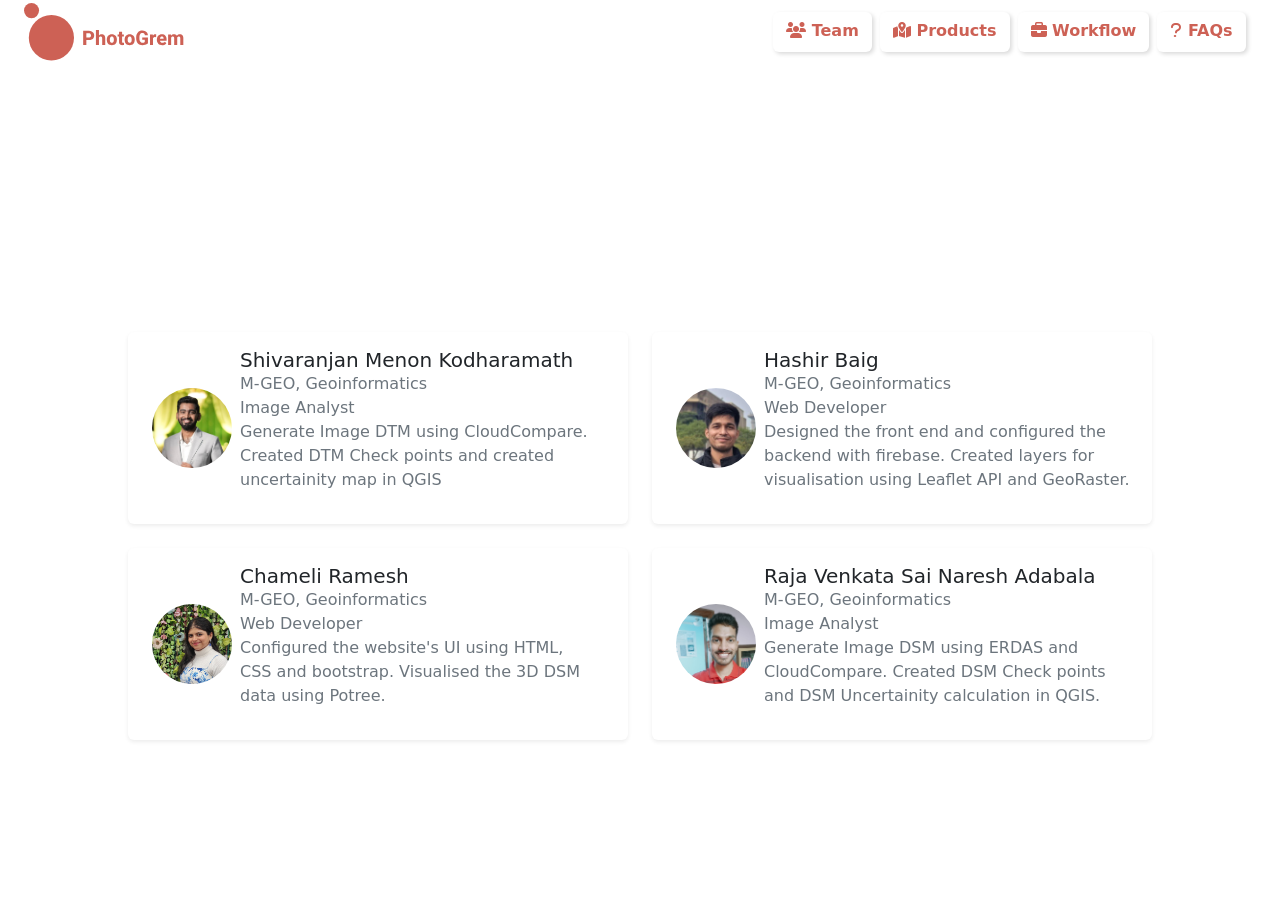
<file: pages/teams_page.html>
<!DOCTYPE html>
<html lang="en">
  <head>
    <meta charset="UTF-8" />
    <meta name="viewport" content="width=device-width, initial-scale=1.0" />
    <link rel="icon" href="/assets/svgs/bubbles.svg" />

    <!-- Font -->
    <link rel="preconnect" href="https://fonts.googleapis.com" />
    <link rel="preconnect" href="https://fonts.gstatic.com" crossorigin />
    <link
      href="https://fonts.googleapis.com/css2?family=Roboto:ital,wght@0,100..900;1,100..900&display=swap"
      rel="stylesheet"
    />

    <!-- CSS -->
    <link rel="stylesheet" href="../css/index.css" />
    <link rel="stylesheet" href="../plugins/bootstrap/css/bootstrap.min.css" />
    <link
      rel="stylesheet"
      href="https://cdnjs.cloudflare.com/ajax/libs/font-awesome/6.4.0/css/all.min.css"
    />

    <script src="../plugins/bootstrap/js/bootstrap.bundle.js"></script>
    <script src="https://code.jquery.com/jquery-3.7.1.min.js"></script>

    <title>Teams | Photogrem</title>
  </head>

  <body>
    <div class="app min-vh-100 w-100">
      <!-- Header -->
      <header
        class="app-header d-flex align-items-center justify-content-between"
      >
        <div>
          <a href="../index.html">
            <img src="../assets/svgs/app_logo.svg" alt="Photogrem" />
          </a>
        </div>

        <div class="d-none d-md-flex gap-md-2">
          <a
            class="btn btn-primary fw-bold"
            href="../pages/teams_page.html"
            id="nav-to-teams-btn"
          >
            <i class="fa-solid fa-users"></i>
            Team
          </a>

          <!-- <a
            class="btn btn-primary fw-bold"
            href="../pages/3D_viz.html"
            id="nav-to-3D-btn"
          >
            <i class="fa-solid fa-cube"></i>
            DSM Viewer
          </a> -->

          <a
            class="btn btn-primary fw-bold"
            href="../pages/product.html"
            id="nav-to-product-btn"
          >
            <i class="fa-solid fa-map-location-dot"></i>
            Products
          </a>

          <a
            class="btn btn-primary fw-bold"
            href="../pages/workflow.html"
            id="nav-to-workflow-btn"
          >
            <i class="fa-solid fa-briefcase"></i>
            Workflow
          </a>

          <a
            class="btn btn-primary fw-bold"
            href="../pages/faq.html"
            id="nav-to-faq-btn"
          >
            <i class="fa-solid fa-question"></i>
            FAQs
          </a>
        </div>
      </header>

      <!-- Team Members Section -->
      <div
        class="container app-body d-flex flex-column align-items-center justify-content-center"
      >
        <div class="row">
          <div
            class="col-md-12 d-flex align-items-center justify-content-center"
          >
            <div
              class="container-team-card d-flex justify-content-center flex-wrap gap-4"
            >
              <div
                class="card shadow-sm p-3 d-flex flex-row align-items-center min-h-120px w-500px"
              >
                <div class="picture-container shiv">
                  <img src="../assets/images/shiv.jpg" class="member-pic" />
                </div>
                <div>
                  <h5 class="mb-0">Shivaranjan Menon Kodharamath</h5>
                  <p class="text-muted">M-GEO, Geoinformatics</br>Image Analyst</br>
                    Generate Image DTM using CloudCompare.</br>
                    Created DTM Check points and created </br>
                    uncertainity map in QGIS</p>
                </div>
              </div>

              <div
                class="card shadow-sm p-3 d-flex flex-row align-items-center min-h-120px w-500px"
              >
                <div class="picture-container hashir">
                  <img src="../assets/images/hashir.jpg" class="member-pic" />
                </div>

                <div>
                  <h5 class="mb-0">Hashir Baig</h5>
                  <p class="text-muted">M-GEO, Geoinformatics</br>Web Developer</br>
                  Designed the front end and configured the</br>
                  backend with firebase. Created layers for</br> 
                  visualisation using Leaflet API and GeoRaster.</p>
                </div>
              </div>

              <div
                class="card shadow-sm p-3 d-flex flex-row align-items-center min-h-120px w-500px"
              >
                <div class="picture-container chameli">
                  <img src="../assets/images/chameli.jpg" class="member-pic" />
                </div>
                <div>
                  <h5 class="mb-0">Chameli Ramesh</h5>
                  <p class="text-muted">M-GEO, Geoinformatics </br>Web Developer</br>
                  Configured the website's UI using HTML,</br>
                  CSS and bootstrap. Visualised the 3D DSM</br>
                  data using Potree.</p>
                </div>
              </div>

              <div
                class="card shadow-sm p-3 d-flex flex-row align-items-center min-h-120px w-500px"
              >
                <div class="picture-container naresh">
                  <img src="../assets/images/naresh1.jpg" class="member-pic" />
                </div>
                <div>
                  <h5 class="mb-0">Raja Venkata Sai Naresh Adabala</h5>
                  <p class="text-muted">M-GEO, Geoinformatics</br>Image Analyst</br>
                    Generate Image DSM using ERDAS and</br>
                    CloudCompare. Created DSM Check points</br>
                    and DSM Uncertainity calculation in QGIS.</p>
                    </p>
                </div>
              </div>
            </div>
          </div>
        </div>
      </div>
    </div>
  </body>
</html>
</file>
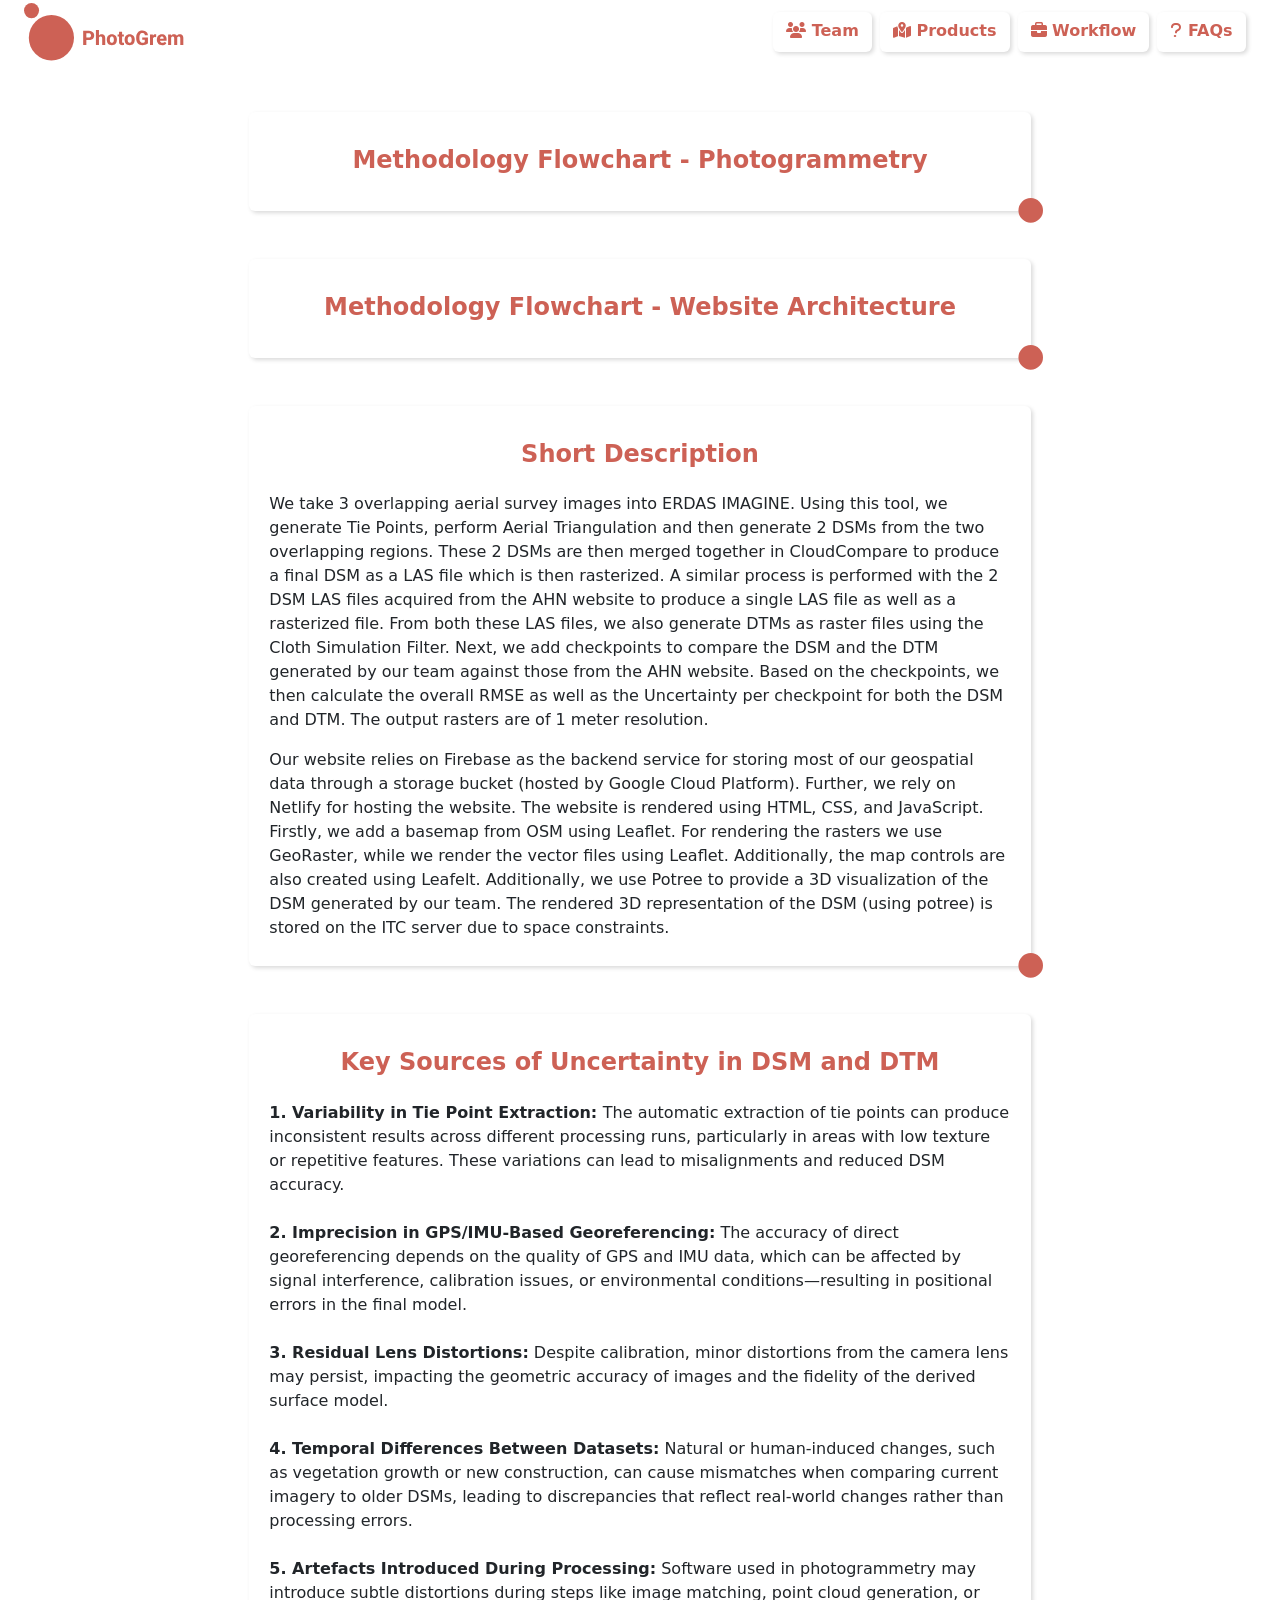
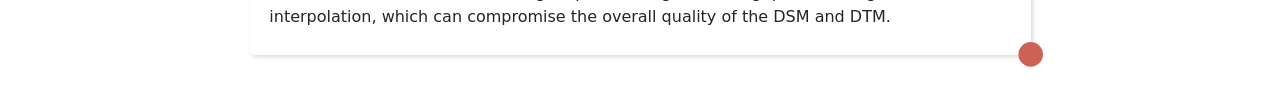
<file: pages/workflow.html>
<!DOCTYPE html>
<html lang="en">
  <head>
    <meta charset="UTF-8" />
    <meta name="viewport" content="width=device-width, initial-scale=1.0" />
    <link rel="icon" href="/assets/svgs/bubbles.svg" />

    <!-- Font -->
    <link rel="preconnect" href="https://fonts.googleapis.com" />
    <link rel="preconnect" href="https://fonts.gstatic.com" crossorigin />
    <link
      href="https://fonts.googleapis.com/css2?family=Roboto:ital,wght@0,100..900;1,100..900&display=swap"
      rel="stylesheet"
    />

    <!-- CSS -->
    <link rel="stylesheet" href="../css/index.css" />
    <link rel="stylesheet" href="../plugins/bootstrap/css/bootstrap.min.css" />
    <link
      rel="stylesheet"
      href="https://gisedu.itc.utwente.nl/exercise/libraries/openlayers/v4.6.4/ol.css"
    />
    <link
      rel="stylesheet"
      href="https://cdnjs.cloudflare.com/ajax/libs/font-awesome/6.4.0/css/all.min.css"
    />

    <script src="../plugins/bootstrap/js/bootstrap.bundle.js"></script>
    <script src="https://gisedu.itc.utwente.nl/exercise/libraries/openlayers/v4.6.4/ol.js"></script>
    <script src="https://code.jquery.com/jquery-3.7.1.min.js"></script>

    <title>Photogrem</title>
  </head>
  <body>
    <div class="app min-vh-100 w-100">
      <!-- Header -->
      <header
        class="app-header d-flex align-items-center justify-content-between"
      >
        <div>
          <a href="../index.html">
            <img src="../assets/svgs/app_logo.svg" alt="Photogrem" />
          </a>
        </div>

        <div class="d-none d-md-flex gap-md-2">
          <a
            class="btn btn-primary fw-bold"
            href="../pages/teams_page.html"
            id="nav-to-teams-btn"
          >
            <i class="fa-solid fa-users"></i>
            Team
          </a>

          <!-- <a
            class="btn btn-primary fw-bold"
            href="../pages/3D_viz.html"
            id="nav-to-3D-btn"
          >
            <i class="fa-solid fa-cube"></i>
            DSM Viewer
          </a> -->

          <a
            class="btn btn-primary fw-bold"
            href="../pages/product.html"
            id="nav-to-product-btn"
          >
            <i class="fa-solid fa-map-location-dot"></i>
            Products
          </a>

          <a
            class="btn btn-primary fw-bold"
            href="../pages/workflow.html"
            id="nav-to-workflow-btn"
          >
            <i class="fa-solid fa-briefcase"></i>
            Workflow
          </a>

          <a
            class="btn btn-primary fw-bold"
            href="../pages/faq.html"
            id="nav-to-faq-btn"
          >
            <i class="fa-solid fa-question"></i>
            FAQs
          </a>
        </div>
      </header>

      <!-- Body -->
      <div class="container-fluid my-5 px-5">
        <!-- Section:: Flowchart -->
        <section class="row">
          <div class="col-md-2"></div>
          <div class="col-md-8 d-flex justify-content-center">
            <div class="card position-relative w-100">
              <h4 class="text-color-primary text-center my-4 fw-bolder">
                Methodology Flowchart - Photogrammetry
              </h4>
              <div class="mxgraph" style="max-width:100%;border:1px solid transparent;" data-mxgraph="{&quot;highlight&quot;:&quot;#0000ff&quot;,&quot;nav&quot;:true,&quot;resize&quot;:true,&quot;dark-mode&quot;:&quot;light&quot;,&quot;toolbar&quot;:&quot;zoom layers tags lightbox&quot;,&quot;edit&quot;:&quot;_blank&quot;,&quot;xml&quot;:&quot;&lt;mxfile host=\&quot;app.diagrams.net\&quot; agent=\&quot;Mozilla/5.0 (Windows NT 10.0; Win64; x64) AppleWebKit/537.36 (KHTML, like Gecko) Chrome/134.0.0.0 Safari/537.36\&quot; version=\&quot;26.2.2\&quot;&gt;\n  &lt;diagram name=\&quot;Page-1\&quot; id=\&quot;YqfAJjnZ5EnZZQwuMw_5\&quot;&gt;\n    &lt;mxGraphModel dx=\&quot;4051\&quot; dy=\&quot;1171\&quot; grid=\&quot;1\&quot; gridSize=\&quot;10\&quot; guides=\&quot;1\&quot; tooltips=\&quot;1\&quot; connect=\&quot;1\&quot; arrows=\&quot;1\&quot; fold=\&quot;1\&quot; page=\&quot;1\&quot; pageScale=\&quot;1\&quot; pageWidth=\&quot;1200\&quot; pageHeight=\&quot;1920\&quot; math=\&quot;0\&quot; shadow=\&quot;0\&quot;&gt;\n      &lt;root&gt;\n        &lt;mxCell id=\&quot;0\&quot; /&gt;\n        &lt;mxCell id=\&quot;1\&quot; parent=\&quot;0\&quot; /&gt;\n        &lt;mxCell id=\&quot;hhIw-Vv-EXl-bSNXZbWr-3\&quot; value=\&quot;\&quot; style=\&quot;whiteSpace=wrap;html=1;fillColor=#FFEEE8;strokeColor=light-dark(#000000, #6d5100);\&quot; parent=\&quot;1\&quot; vertex=\&quot;1\&quot;&gt;\n          &lt;mxGeometry x=\&quot;-99\&quot; y=\&quot;78\&quot; width=\&quot;1470\&quot; height=\&quot;1460\&quot; as=\&quot;geometry\&quot; /&gt;\n        &lt;/mxCell&gt;\n        &lt;mxCell id=\&quot;Mz-uqKNl5ui7PrIYgSwL-1\&quot; value=\&quot;Block File&amp;lt;div&amp;gt;(provided)&amp;lt;/div&amp;gt;\&quot; style=\&quot;shape=parallelogram;perimeter=parallelogramPerimeter;whiteSpace=wrap;html=1;fixedSize=1;fillColor=#f8cecc;strokeColor=#b85450;\&quot; parent=\&quot;1\&quot; vertex=\&quot;1\&quot;&gt;\n          &lt;mxGeometry x=\&quot;379\&quot; y=\&quot;328\&quot; width=\&quot;120\&quot; height=\&quot;60\&quot; as=\&quot;geometry\&quot; /&gt;\n        &lt;/mxCell&gt;\n        &lt;mxCell id=\&quot;Mz-uqKNl5ui7PrIYgSwL-3\&quot; value=\&quot;\&quot; style=\&quot;shape=parallelogram;perimeter=parallelogramPerimeter;whiteSpace=wrap;html=1;fixedSize=1;fillColor=#f8cecc;strokeColor=#b85450;\&quot; parent=\&quot;1\&quot; vertex=\&quot;1\&quot;&gt;\n          &lt;mxGeometry x=\&quot;369\&quot; y=\&quot;228\&quot; width=\&quot;120\&quot; height=\&quot;60\&quot; as=\&quot;geometry\&quot; /&gt;\n        &lt;/mxCell&gt;\n        &lt;mxCell id=\&quot;Mz-uqKNl5ui7PrIYgSwL-4\&quot; value=\&quot;\&quot; style=\&quot;shape=parallelogram;perimeter=parallelogramPerimeter;whiteSpace=wrap;html=1;fixedSize=1;fillColor=#f8cecc;strokeColor=#b85450;\&quot; parent=\&quot;1\&quot; vertex=\&quot;1\&quot;&gt;\n          &lt;mxGeometry x=\&quot;379\&quot; y=\&quot;238\&quot; width=\&quot;120\&quot; height=\&quot;60\&quot; as=\&quot;geometry\&quot; /&gt;\n        &lt;/mxCell&gt;\n        &lt;mxCell id=\&quot;Mz-uqKNl5ui7PrIYgSwL-5\&quot; value=\&quot;3 Aerial Images\&quot; style=\&quot;shape=parallelogram;perimeter=parallelogramPerimeter;whiteSpace=wrap;html=1;fixedSize=1;fillColor=#f8cecc;strokeColor=#b85450;\&quot; parent=\&quot;1\&quot; vertex=\&quot;1\&quot;&gt;\n          &lt;mxGeometry x=\&quot;389\&quot; y=\&quot;248\&quot; width=\&quot;120\&quot; height=\&quot;60\&quot; as=\&quot;geometry\&quot; /&gt;\n        &lt;/mxCell&gt;\n        &lt;mxCell id=\&quot;Mz-uqKNl5ui7PrIYgSwL-6\&quot; value=\&quot;\&quot; style=\&quot;endArrow=classic;html=1;rounded=0;exitX=0.433;exitY=0.967;exitDx=0;exitDy=0;exitPerimeter=0;entryX=0.5;entryY=0;entryDx=0;entryDy=0;fillColor=#f8cecc;strokeColor=#b85450;\&quot; parent=\&quot;1\&quot; source=\&quot;Mz-uqKNl5ui7PrIYgSwL-5\&quot; target=\&quot;Mz-uqKNl5ui7PrIYgSwL-1\&quot; edge=\&quot;1\&quot;&gt;\n          &lt;mxGeometry width=\&quot;50\&quot; height=\&quot;50\&quot; relative=\&quot;1\&quot; as=\&quot;geometry\&quot;&gt;\n            &lt;mxPoint x=\&quot;399\&quot; y=\&quot;318\&quot; as=\&quot;sourcePoint\&quot; /&gt;\n            &lt;mxPoint x=\&quot;449\&quot; y=\&quot;268\&quot; as=\&quot;targetPoint\&quot; /&gt;\n          &lt;/mxGeometry&gt;\n        &lt;/mxCell&gt;\n        &lt;mxCell id=\&quot;Mz-uqKNl5ui7PrIYgSwL-7\&quot; value=\&quot;Import Block File into ERDAS Imagine&amp;amp;nbsp;\&quot; style=\&quot;rounded=0;whiteSpace=wrap;html=1;fillColor=#f8cecc;strokeColor=#b85450;\&quot; parent=\&quot;1\&quot; vertex=\&quot;1\&quot;&gt;\n          &lt;mxGeometry x=\&quot;380\&quot; y=\&quot;424\&quot; width=\&quot;120\&quot; height=\&quot;60\&quot; as=\&quot;geometry\&quot; /&gt;\n        &lt;/mxCell&gt;\n        &lt;mxCell id=\&quot;Mz-uqKNl5ui7PrIYgSwL-9\&quot; value=\&quot;\&quot; style=\&quot;endArrow=classic;html=1;rounded=0;exitX=0.5;exitY=1;exitDx=0;exitDy=0;fillColor=#f8cecc;strokeColor=#b85450;\&quot; parent=\&quot;1\&quot; source=\&quot;Mz-uqKNl5ui7PrIYgSwL-1\&quot; target=\&quot;Mz-uqKNl5ui7PrIYgSwL-7\&quot; edge=\&quot;1\&quot;&gt;\n          &lt;mxGeometry width=\&quot;50\&quot; height=\&quot;50\&quot; relative=\&quot;1\&quot; as=\&quot;geometry\&quot;&gt;\n            &lt;mxPoint x=\&quot;419\&quot; y=\&quot;368\&quot; as=\&quot;sourcePoint\&quot; /&gt;\n            &lt;mxPoint x=\&quot;469\&quot; y=\&quot;318\&quot; as=\&quot;targetPoint\&quot; /&gt;\n          &lt;/mxGeometry&gt;\n        &lt;/mxCell&gt;\n        &lt;mxCell id=\&quot;Mz-uqKNl5ui7PrIYgSwL-11\&quot; value=\&quot;Verify both Interior (Camera) and Exterior Orientations (GNSS/IMU)&amp;lt;div&amp;gt;&amp;lt;br&amp;gt;&amp;lt;/div&amp;gt;\&quot; style=\&quot;text;html=1;align=center;verticalAlign=middle;whiteSpace=wrap;rounded=0;\&quot; parent=\&quot;1\&quot; vertex=\&quot;1\&quot;&gt;\n          &lt;mxGeometry x=\&quot;190\&quot; y=\&quot;448\&quot; width=\&quot;189\&quot; height=\&quot;30\&quot; as=\&quot;geometry\&quot; /&gt;\n        &lt;/mxCell&gt;\n        &lt;mxCell id=\&quot;nUCT6MkGSi-Dc63VGFlX-13\&quot; value=\&quot;\&quot; style=\&quot;edgeStyle=orthogonalEdgeStyle;rounded=0;orthogonalLoop=1;jettySize=auto;html=1;fillColor=#f8cecc;strokeColor=#b85450;\&quot; parent=\&quot;1\&quot; source=\&quot;Mz-uqKNl5ui7PrIYgSwL-12\&quot; target=\&quot;nUCT6MkGSi-Dc63VGFlX-11\&quot; edge=\&quot;1\&quot;&gt;\n          &lt;mxGeometry relative=\&quot;1\&quot; as=\&quot;geometry\&quot; /&gt;\n        &lt;/mxCell&gt;\n        &lt;mxCell id=\&quot;Mz-uqKNl5ui7PrIYgSwL-12\&quot; value=\&quot;Automatic Point Measurement option (for Tie Point Generation)\&quot; style=\&quot;rounded=0;whiteSpace=wrap;html=1;fillColor=#f8cecc;strokeColor=#b85450;\&quot; parent=\&quot;1\&quot; vertex=\&quot;1\&quot;&gt;\n          &lt;mxGeometry x=\&quot;369\&quot; y=\&quot;518\&quot; width=\&quot;140\&quot; height=\&quot;60\&quot; as=\&quot;geometry\&quot; /&gt;\n        &lt;/mxCell&gt;\n        &lt;mxCell id=\&quot;Mz-uqKNl5ui7PrIYgSwL-13\&quot; value=\&quot;\&quot; style=\&quot;endArrow=classic;html=1;rounded=0;exitX=0.5;exitY=1;exitDx=0;exitDy=0;entryX=0.5;entryY=0;entryDx=0;entryDy=0;fillColor=#f8cecc;strokeColor=#b85450;\&quot; parent=\&quot;1\&quot; source=\&quot;Mz-uqKNl5ui7PrIYgSwL-7\&quot; target=\&quot;Mz-uqKNl5ui7PrIYgSwL-12\&quot; edge=\&quot;1\&quot;&gt;\n          &lt;mxGeometry width=\&quot;50\&quot; height=\&quot;50\&quot; relative=\&quot;1\&quot; as=\&quot;geometry\&quot;&gt;\n            &lt;mxPoint x=\&quot;419\&quot; y=\&quot;568\&quot; as=\&quot;sourcePoint\&quot; /&gt;\n            &lt;mxPoint x=\&quot;469\&quot; y=\&quot;518\&quot; as=\&quot;targetPoint\&quot; /&gt;\n          &lt;/mxGeometry&gt;\n        &lt;/mxCell&gt;\n        &lt;mxCell id=\&quot;Mz-uqKNl5ui7PrIYgSwL-14\&quot; value=\&quot;Generate DSM&amp;amp;nbsp;using DSM Extractor\&quot; style=\&quot;rounded=0;whiteSpace=wrap;html=1;fillColor=#f8cecc;strokeColor=#b85450;\&quot; parent=\&quot;1\&quot; vertex=\&quot;1\&quot;&gt;\n          &lt;mxGeometry x=\&quot;369\&quot; y=\&quot;713\&quot; width=\&quot;140\&quot; height=\&quot;60\&quot; as=\&quot;geometry\&quot; /&gt;\n        &lt;/mxCell&gt;\n        &lt;mxCell id=\&quot;Mz-uqKNl5ui7PrIYgSwL-16\&quot; value=\&quot;\&quot; style=\&quot;shape=parallelogram;perimeter=parallelogramPerimeter;whiteSpace=wrap;html=1;fixedSize=1;fillColor=#dae8fc;strokeColor=#6c8ebf;\&quot; parent=\&quot;1\&quot; vertex=\&quot;1\&quot;&gt;\n          &lt;mxGeometry x=\&quot;379\&quot; y=\&quot;818\&quot; width=\&quot;120\&quot; height=\&quot;60\&quot; as=\&quot;geometry\&quot; /&gt;\n        &lt;/mxCell&gt;\n        &lt;mxCell id=\&quot;Mz-uqKNl5ui7PrIYgSwL-17\&quot; value=\&quot;\&quot; style=\&quot;endArrow=classic;html=1;rounded=0;exitX=0.5;exitY=1;exitDx=0;exitDy=0;entryX=0.5;entryY=0;entryDx=0;entryDy=0;\&quot; parent=\&quot;1\&quot; source=\&quot;Mz-uqKNl5ui7PrIYgSwL-14\&quot; target=\&quot;Mz-uqKNl5ui7PrIYgSwL-16\&quot; edge=\&quot;1\&quot;&gt;\n          &lt;mxGeometry width=\&quot;50\&quot; height=\&quot;50\&quot; relative=\&quot;1\&quot; as=\&quot;geometry\&quot;&gt;\n            &lt;mxPoint x=\&quot;419\&quot; y=\&quot;788\&quot; as=\&quot;sourcePoint\&quot; /&gt;\n            &lt;mxPoint x=\&quot;469\&quot; y=\&quot;738\&quot; as=\&quot;targetPoint\&quot; /&gt;\n          &lt;/mxGeometry&gt;\n        &lt;/mxCell&gt;\n        &lt;mxCell id=\&quot;Mz-uqKNl5ui7PrIYgSwL-18\&quot; value=\&quot;2 DSM Files (.las)&amp;amp;nbsp;&amp;lt;div&amp;gt;for 2 overlapping&amp;amp;nbsp;&amp;lt;div&amp;gt;regions&amp;lt;/div&amp;gt;&amp;lt;/div&amp;gt;\&quot; style=\&quot;shape=parallelogram;perimeter=parallelogramPerimeter;whiteSpace=wrap;html=1;fixedSize=1;fillColor=#dae8fc;strokeColor=#6c8ebf;\&quot; parent=\&quot;1\&quot; vertex=\&quot;1\&quot;&gt;\n          &lt;mxGeometry x=\&quot;384\&quot; y=\&quot;822\&quot; width=\&quot;140\&quot; height=\&quot;60\&quot; as=\&quot;geometry\&quot; /&gt;\n        &lt;/mxCell&gt;\n        &lt;mxCell id=\&quot;D62ulYelXHvSfeo2JK6D-32\&quot; style=\&quot;edgeStyle=orthogonalEdgeStyle;rounded=0;orthogonalLoop=1;jettySize=auto;html=1;\&quot; parent=\&quot;1\&quot; edge=\&quot;1\&quot;&gt;\n          &lt;mxGeometry relative=\&quot;1\&quot; as=\&quot;geometry\&quot;&gt;\n            &lt;mxPoint x=\&quot;455\&quot; y=\&quot;1013\&quot; as=\&quot;sourcePoint\&quot; /&gt;\n            &lt;mxPoint x=\&quot;609\&quot; y=\&quot;1063\&quot; as=\&quot;targetPoint\&quot; /&gt;\n            &lt;Array as=\&quot;points\&quot;&gt;\n              &lt;mxPoint x=\&quot;455\&quot; y=\&quot;1033\&quot; /&gt;\n              &lt;mxPoint x=\&quot;610\&quot; y=\&quot;1033\&quot; /&gt;\n            &lt;/Array&gt;\n          &lt;/mxGeometry&gt;\n        &lt;/mxCell&gt;\n        &lt;mxCell id=\&quot;D62ulYelXHvSfeo2JK6D-33\&quot; style=\&quot;edgeStyle=orthogonalEdgeStyle;rounded=0;orthogonalLoop=1;jettySize=auto;html=1;\&quot; parent=\&quot;1\&quot; source=\&quot;Mz-uqKNl5ui7PrIYgSwL-19\&quot; target=\&quot;D62ulYelXHvSfeo2JK6D-29\&quot; edge=\&quot;1\&quot;&gt;\n          &lt;mxGeometry relative=\&quot;1\&quot; as=\&quot;geometry\&quot; /&gt;\n        &lt;/mxCell&gt;\n        &lt;mxCell id=\&quot;Mz-uqKNl5ui7PrIYgSwL-19\&quot; value=\&quot;&amp;lt;div style=&amp;quot;text-align: center;&amp;quot;&amp;gt;&amp;lt;span style=&amp;quot;background-color: transparent; color: light-dark(rgb(0, 0, 0), rgb(255, 255, 255));&amp;quot;&amp;gt;Sub-Process 1:&amp;amp;nbsp;&amp;lt;/span&amp;gt;&amp;lt;/div&amp;gt;&amp;lt;div style=&amp;quot;text-align: center;&amp;quot;&amp;gt;&amp;lt;div&amp;gt;1.for merging, clipping, and rasterizing DSM&amp;lt;/div&amp;gt;&amp;lt;div&amp;gt;2.rasterizing DTM based on ground points of DSM&amp;lt;/div&amp;gt;&amp;lt;/div&amp;gt;\&quot; style=\&quot;shape=process;whiteSpace=wrap;html=1;backgroundOutline=1;align=left;fillColor=#dae8fc;strokeColor=#6c8ebf;\&quot; parent=\&quot;1\&quot; vertex=\&quot;1\&quot;&gt;\n          &lt;mxGeometry x=\&quot;360\&quot; y=\&quot;918\&quot; width=\&quot;195\&quot; height=\&quot;90\&quot; as=\&quot;geometry\&quot; /&gt;\n        &lt;/mxCell&gt;\n        &lt;mxCell id=\&quot;Mz-uqKNl5ui7PrIYgSwL-23\&quot; value=\&quot;\&quot; style=\&quot;endArrow=classic;html=1;rounded=0;exitX=0.5;exitY=1;exitDx=0;exitDy=0;\&quot; parent=\&quot;1\&quot; source=\&quot;Mz-uqKNl5ui7PrIYgSwL-18\&quot; target=\&quot;Mz-uqKNl5ui7PrIYgSwL-19\&quot; edge=\&quot;1\&quot;&gt;\n          &lt;mxGeometry width=\&quot;50\&quot; height=\&quot;50\&quot; relative=\&quot;1\&quot; as=\&quot;geometry\&quot;&gt;\n            &lt;mxPoint x=\&quot;419\&quot; y=\&quot;988\&quot; as=\&quot;sourcePoint\&quot; /&gt;\n            &lt;mxPoint x=\&quot;469\&quot; y=\&quot;938\&quot; as=\&quot;targetPoint\&quot; /&gt;\n          &lt;/mxGeometry&gt;\n        &lt;/mxCell&gt;\n        &lt;mxCell id=\&quot;Mz-uqKNl5ui7PrIYgSwL-29\&quot; value=\&quot;Import into CloudCompare\&quot; style=\&quot;rounded=0;whiteSpace=wrap;html=1;fillColor=#dae8fc;strokeColor=#6c8ebf;\&quot; parent=\&quot;1\&quot; vertex=\&quot;1\&quot;&gt;\n          &lt;mxGeometry x=\&quot;1024.75\&quot; y=\&quot;298\&quot; width=\&quot;120\&quot; height=\&quot;60\&quot; as=\&quot;geometry\&quot; /&gt;\n        &lt;/mxCell&gt;\n        &lt;mxCell id=\&quot;D62ulYelXHvSfeo2JK6D-1\&quot; value=\&quot;\&quot; style=\&quot;edgeStyle=orthogonalEdgeStyle;rounded=0;orthogonalLoop=1;jettySize=auto;html=1;entryX=0.5;entryY=0;entryDx=0;entryDy=0;exitX=0.5;exitY=1;exitDx=0;exitDy=0;\&quot; parent=\&quot;1\&quot; target=\&quot;D62ulYelXHvSfeo2JK6D-2\&quot; edge=\&quot;1\&quot; source=\&quot;Mz-uqKNl5ui7PrIYgSwL-31\&quot;&gt;\n          &lt;mxGeometry relative=\&quot;1\&quot; as=\&quot;geometry\&quot;&gt;\n            &lt;mxPoint x=\&quot;1051\&quot; y=\&quot;388\&quot; as=\&quot;sourcePoint\&quot; /&gt;\n            &lt;mxPoint x=\&quot;1051\&quot; y=\&quot;412\&quot; as=\&quot;targetPoint\&quot; /&gt;\n          &lt;/mxGeometry&gt;\n        &lt;/mxCell&gt;\n        &lt;mxCell id=\&quot;Mz-uqKNl5ui7PrIYgSwL-31\&quot; value=\&quot;Choose Edit -&amp;amp;gt; Merge to merge the DSMs\&quot; style=\&quot;rounded=0;whiteSpace=wrap;html=1;fillColor=#dae8fc;strokeColor=#6c8ebf;\&quot; parent=\&quot;1\&quot; vertex=\&quot;1\&quot;&gt;\n          &lt;mxGeometry x=\&quot;1019.75\&quot; y=\&quot;410\&quot; width=\&quot;130\&quot; height=\&quot;60\&quot; as=\&quot;geometry\&quot; /&gt;\n        &lt;/mxCell&gt;\n        &lt;mxCell id=\&quot;Mz-uqKNl5ui7PrIYgSwL-32\&quot; value=\&quot;\&quot; style=\&quot;endArrow=classic;html=1;rounded=0;exitX=0.5;exitY=1;exitDx=0;exitDy=0;entryX=0.5;entryY=0;entryDx=0;entryDy=0;\&quot; parent=\&quot;1\&quot; source=\&quot;Mz-uqKNl5ui7PrIYgSwL-29\&quot; target=\&quot;Mz-uqKNl5ui7PrIYgSwL-31\&quot; edge=\&quot;1\&quot;&gt;\n          &lt;mxGeometry width=\&quot;50\&quot; height=\&quot;50\&quot; relative=\&quot;1\&quot; as=\&quot;geometry\&quot;&gt;\n            &lt;mxPoint x=\&quot;973\&quot; y=\&quot;342\&quot; as=\&quot;sourcePoint\&quot; /&gt;\n            &lt;mxPoint x=\&quot;1023\&quot; y=\&quot;292\&quot; as=\&quot;targetPoint\&quot; /&gt;\n          &lt;/mxGeometry&gt;\n        &lt;/mxCell&gt;\n        &lt;mxCell id=\&quot;D62ulYelXHvSfeo2JK6D-14\&quot; value=\&quot;\&quot; style=\&quot;edgeStyle=orthogonalEdgeStyle;rounded=0;orthogonalLoop=1;jettySize=auto;html=1;entryX=1;entryY=0.5;entryDx=0;entryDy=0;\&quot; parent=\&quot;1\&quot; source=\&quot;D62ulYelXHvSfeo2JK6D-2\&quot; target=\&quot;D62ulYelXHvSfeo2JK6D-13\&quot; edge=\&quot;1\&quot;&gt;\n          &lt;mxGeometry relative=\&quot;1\&quot; as=\&quot;geometry\&quot; /&gt;\n        &lt;/mxCell&gt;\n        &lt;mxCell id=\&quot;nUCT6MkGSi-Dc63VGFlX-5\&quot; value=\&quot;\&quot; style=\&quot;edgeStyle=orthogonalEdgeStyle;rounded=0;orthogonalLoop=1;jettySize=auto;html=1;\&quot; parent=\&quot;1\&quot; source=\&quot;D62ulYelXHvSfeo2JK6D-2\&quot; target=\&quot;D62ulYelXHvSfeo2JK6D-4\&quot; edge=\&quot;1\&quot;&gt;\n          &lt;mxGeometry relative=\&quot;1\&quot; as=\&quot;geometry\&quot; /&gt;\n        &lt;/mxCell&gt;\n        &lt;mxCell id=\&quot;D62ulYelXHvSfeo2JK6D-2\&quot; value=\&quot;Merged DSM file&amp;amp;nbsp;&amp;lt;div&amp;gt;(.las)&amp;lt;/div&amp;gt;\&quot; style=\&quot;shape=parallelogram;perimeter=parallelogramPerimeter;whiteSpace=wrap;html=1;fixedSize=1;fillColor=#dae8fc;strokeColor=#6c8ebf;\&quot; parent=\&quot;1\&quot; vertex=\&quot;1\&quot;&gt;\n          &lt;mxGeometry x=\&quot;1024.5\&quot; y=\&quot;524\&quot; width=\&quot;120\&quot; height=\&quot;60\&quot; as=\&quot;geometry\&quot; /&gt;\n        &lt;/mxCell&gt;\n        &lt;mxCell id=\&quot;D62ulYelXHvSfeo2JK6D-11\&quot; style=\&quot;edgeStyle=orthogonalEdgeStyle;rounded=0;orthogonalLoop=1;jettySize=auto;html=1;\&quot; parent=\&quot;1\&quot; source=\&quot;D62ulYelXHvSfeo2JK6D-4\&quot; target=\&quot;D62ulYelXHvSfeo2JK6D-7\&quot; edge=\&quot;1\&quot;&gt;\n          &lt;mxGeometry relative=\&quot;1\&quot; as=\&quot;geometry\&quot; /&gt;\n        &lt;/mxCell&gt;\n        &lt;mxCell id=\&quot;hCVVgdp4kEwdn3lsq2-2-2\&quot; style=\&quot;edgeStyle=orthogonalEdgeStyle;rounded=0;orthogonalLoop=1;jettySize=auto;html=1;exitX=0.5;exitY=1;exitDx=0;exitDy=0;entryX=0.5;entryY=0;entryDx=0;entryDy=0;\&quot; edge=\&quot;1\&quot; parent=\&quot;1\&quot; source=\&quot;D62ulYelXHvSfeo2JK6D-4\&quot; target=\&quot;D62ulYelXHvSfeo2JK6D-8\&quot;&gt;\n          &lt;mxGeometry relative=\&quot;1\&quot; as=\&quot;geometry\&quot; /&gt;\n        &lt;/mxCell&gt;\n        &lt;mxCell id=\&quot;D62ulYelXHvSfeo2JK6D-4\&quot; value=\&quot;Run Cloth Simulation Filter (CSF) option in CloudCompare\&quot; style=\&quot;rounded=0;whiteSpace=wrap;html=1;fillColor=#dae8fc;strokeColor=#6c8ebf;\&quot; parent=\&quot;1\&quot; vertex=\&quot;1\&quot;&gt;\n          &lt;mxGeometry x=\&quot;1024.5\&quot; y=\&quot;643\&quot; width=\&quot;120\&quot; height=\&quot;60\&quot; as=\&quot;geometry\&quot; /&gt;\n        &lt;/mxCell&gt;\n        &lt;mxCell id=\&quot;D62ulYelXHvSfeo2JK6D-7\&quot; value=\&quot;Non Ground Points\&quot; style=\&quot;shape=parallelogram;perimeter=parallelogramPerimeter;whiteSpace=wrap;html=1;fixedSize=1;fillColor=#dae8fc;strokeColor=#6c8ebf;\&quot; parent=\&quot;1\&quot; vertex=\&quot;1\&quot;&gt;\n          &lt;mxGeometry x=\&quot;1128\&quot; y=\&quot;818\&quot; width=\&quot;100\&quot; height=\&quot;50\&quot; as=\&quot;geometry\&quot; /&gt;\n        &lt;/mxCell&gt;\n        &lt;mxCell id=\&quot;hCVVgdp4kEwdn3lsq2-2-1\&quot; style=\&quot;edgeStyle=orthogonalEdgeStyle;rounded=0;orthogonalLoop=1;jettySize=auto;html=1;entryX=0.5;entryY=0;entryDx=0;entryDy=0;\&quot; edge=\&quot;1\&quot; parent=\&quot;1\&quot; source=\&quot;D62ulYelXHvSfeo2JK6D-8\&quot; target=\&quot;D62ulYelXHvSfeo2JK6D-18\&quot;&gt;\n          &lt;mxGeometry relative=\&quot;1\&quot; as=\&quot;geometry\&quot; /&gt;\n        &lt;/mxCell&gt;\n        &lt;mxCell id=\&quot;D62ulYelXHvSfeo2JK6D-8\&quot; value=\&quot;Ground Points\&quot; style=\&quot;shape=parallelogram;perimeter=parallelogramPerimeter;whiteSpace=wrap;html=1;fixedSize=1;fillColor=#dae8fc;strokeColor=#6c8ebf;\&quot; parent=\&quot;1\&quot; vertex=\&quot;1\&quot;&gt;\n          &lt;mxGeometry x=\&quot;925.5\&quot; y=\&quot;818\&quot; width=\&quot;120\&quot; height=\&quot;40\&quot; as=\&quot;geometry\&quot; /&gt;\n        &lt;/mxCell&gt;\n        &lt;mxCell id=\&quot;hCVVgdp4kEwdn3lsq2-2-3\&quot; style=\&quot;edgeStyle=orthogonalEdgeStyle;rounded=0;orthogonalLoop=1;jettySize=auto;html=1;exitX=0.5;exitY=1;exitDx=0;exitDy=0;\&quot; edge=\&quot;1\&quot; parent=\&quot;1\&quot; source=\&quot;D62ulYelXHvSfeo2JK6D-13\&quot; target=\&quot;D62ulYelXHvSfeo2JK6D-15\&quot;&gt;\n          &lt;mxGeometry relative=\&quot;1\&quot; as=\&quot;geometry\&quot; /&gt;\n        &lt;/mxCell&gt;\n        &lt;mxCell id=\&quot;D62ulYelXHvSfeo2JK6D-13\&quot; value=\&quot;Clipping (for AHN based DSM) and Rasterizing the DSM\&quot; style=\&quot;rounded=0;whiteSpace=wrap;html=1;fillColor=#dae8fc;strokeColor=#6c8ebf;\&quot; parent=\&quot;1\&quot; vertex=\&quot;1\&quot;&gt;\n          &lt;mxGeometry x=\&quot;833.5\&quot; y=\&quot;524\&quot; width=\&quot;120\&quot; height=\&quot;60\&quot; as=\&quot;geometry\&quot; /&gt;\n        &lt;/mxCell&gt;\n        &lt;mxCell id=\&quot;D62ulYelXHvSfeo2JK6D-15\&quot; value=\&quot;Output DSM file&amp;amp;nbsp;&amp;lt;div&amp;gt;(.tif)&amp;lt;/div&amp;gt;\&quot; style=\&quot;shape=parallelogram;perimeter=parallelogramPerimeter;whiteSpace=wrap;html=1;fixedSize=1;fillColor=#dae8fc;strokeColor=#6c8ebf;\&quot; parent=\&quot;1\&quot; vertex=\&quot;1\&quot;&gt;\n          &lt;mxGeometry x=\&quot;833.5\&quot; y=\&quot;688\&quot; width=\&quot;120\&quot; height=\&quot;60\&quot; as=\&quot;geometry\&quot; /&gt;\n        &lt;/mxCell&gt;\n        &lt;mxCell id=\&quot;D62ulYelXHvSfeo2JK6D-18\&quot; value=\&quot;Rasterize the Ground Points with interpolation, where &amp;quot;empty cell value&amp;quot; argument set to (85m for image based, 50m for AHN based)\&quot; style=\&quot;rounded=0;whiteSpace=wrap;html=1;fillColor=#dae8fc;strokeColor=#6c8ebf;\&quot; parent=\&quot;1\&quot; vertex=\&quot;1\&quot;&gt;\n          &lt;mxGeometry x=\&quot;888\&quot; y=\&quot;908\&quot; width=\&quot;195\&quot; height=\&quot;75.5\&quot; as=\&quot;geometry\&quot; /&gt;\n        &lt;/mxCell&gt;\n        &lt;mxCell id=\&quot;D62ulYelXHvSfeo2JK6D-23\&quot; value=\&quot;Output DTM file&amp;amp;nbsp;&amp;lt;div&amp;gt;(.tif)&amp;amp;nbsp;&amp;lt;/div&amp;gt;\&quot; style=\&quot;shape=parallelogram;perimeter=parallelogramPerimeter;whiteSpace=wrap;html=1;fixedSize=1;fillColor=#dae8fc;strokeColor=#6c8ebf;\&quot; parent=\&quot;1\&quot; vertex=\&quot;1\&quot;&gt;\n          &lt;mxGeometry x=\&quot;921.75\&quot; y=\&quot;1048\&quot; width=\&quot;127.5\&quot; height=\&quot;61\&quot; as=\&quot;geometry\&quot; /&gt;\n        &lt;/mxCell&gt;\n        &lt;mxCell id=\&quot;D62ulYelXHvSfeo2JK6D-24\&quot; value=\&quot;\&quot; style=\&quot;endArrow=classic;html=1;rounded=0;exitX=0.5;exitY=1;exitDx=0;exitDy=0;entryX=0.5;entryY=0;entryDx=0;entryDy=0;\&quot; parent=\&quot;1\&quot; source=\&quot;D62ulYelXHvSfeo2JK6D-18\&quot; target=\&quot;D62ulYelXHvSfeo2JK6D-23\&quot; edge=\&quot;1\&quot;&gt;\n          &lt;mxGeometry width=\&quot;50\&quot; height=\&quot;50\&quot; relative=\&quot;1\&quot; as=\&quot;geometry\&quot;&gt;\n            &lt;mxPoint x=\&quot;1362\&quot; y=\&quot;593\&quot; as=\&quot;sourcePoint\&quot; /&gt;\n            &lt;mxPoint x=\&quot;1216.1666666666665\&quot; y=\&quot;623\&quot; as=\&quot;targetPoint\&quot; /&gt;\n          &lt;/mxGeometry&gt;\n        &lt;/mxCell&gt;\n        &lt;mxCell id=\&quot;D62ulYelXHvSfeo2JK6D-26\&quot; value=\&quot;\&quot; style=\&quot;shape=parallelogram;perimeter=parallelogramPerimeter;whiteSpace=wrap;html=1;fixedSize=1;fillColor=#dae8fc;strokeColor=#6c8ebf;\&quot; parent=\&quot;1\&quot; vertex=\&quot;1\&quot;&gt;\n          &lt;mxGeometry x=\&quot;548\&quot; y=\&quot;812\&quot; width=\&quot;179\&quot; height=\&quot;60\&quot; as=\&quot;geometry\&quot; /&gt;\n        &lt;/mxCell&gt;\n        &lt;mxCell id=\&quot;7WGQGKNjxi_fiIMhV3xU-8\&quot; style=\&quot;edgeStyle=orthogonalEdgeStyle;rounded=0;orthogonalLoop=1;jettySize=auto;html=1;entryX=1;entryY=0.5;entryDx=0;entryDy=0;\&quot; parent=\&quot;1\&quot; source=\&quot;D62ulYelXHvSfeo2JK6D-27\&quot; target=\&quot;Mz-uqKNl5ui7PrIYgSwL-19\&quot; edge=\&quot;1\&quot;&gt;\n          &lt;mxGeometry relative=\&quot;1\&quot; as=\&quot;geometry\&quot; /&gt;\n        &lt;/mxCell&gt;\n        &lt;mxCell id=\&quot;D62ulYelXHvSfeo2JK6D-27\&quot; value=\&quot;2 DSM Files (.las)&amp;amp;nbsp;&amp;lt;div&amp;gt;from the&amp;amp;nbsp;geotiles.nl (AHN3)&amp;lt;/div&amp;gt;&amp;lt;div&amp;gt;&amp;lt;span style=&amp;quot;background-color: transparent; color: light-dark(rgb(0, 0, 0), rgb(255, 255, 255));&amp;quot;&amp;gt;(34FN206 &amp;amp;amp; 34FN201)&amp;lt;/span&amp;gt;&amp;lt;/div&amp;gt;\&quot; style=\&quot;shape=parallelogram;perimeter=parallelogramPerimeter;whiteSpace=wrap;html=1;fixedSize=1;fillColor=#dae8fc;strokeColor=#6c8ebf;\&quot; parent=\&quot;1\&quot; vertex=\&quot;1\&quot;&gt;\n          &lt;mxGeometry x=\&quot;540\&quot; y=\&quot;818\&quot; width=\&quot;180\&quot; height=\&quot;60\&quot; as=\&quot;geometry\&quot; /&gt;\n        &lt;/mxCell&gt;\n        &lt;mxCell id=\&quot;D62ulYelXHvSfeo2JK6D-45\&quot; style=\&quot;edgeStyle=orthogonalEdgeStyle;rounded=0;orthogonalLoop=1;jettySize=auto;html=1;entryX=0.5;entryY=0;entryDx=0;entryDy=0;fillColor=#fff2cc;strokeColor=light-dark(#000000, #6d5100);\&quot; parent=\&quot;1\&quot; source=\&quot;D62ulYelXHvSfeo2JK6D-29\&quot; target=\&quot;D62ulYelXHvSfeo2JK6D-35\&quot; edge=\&quot;1\&quot;&gt;\n          &lt;mxGeometry relative=\&quot;1\&quot; as=\&quot;geometry\&quot; /&gt;\n        &lt;/mxCell&gt;\n        &lt;mxCell id=\&quot;D62ulYelXHvSfeo2JK6D-29\&quot; value=\&quot;Creating empty point layer for&amp;amp;nbsp; DSM\&quot; style=\&quot;rounded=0;whiteSpace=wrap;html=1;fillColor=#fff2cc;strokeColor=#d6b656;\&quot; parent=\&quot;1\&quot; vertex=\&quot;1\&quot;&gt;\n          &lt;mxGeometry x=\&quot;249\&quot; y=\&quot;1058\&quot; width=\&quot;120\&quot; height=\&quot;60\&quot; as=\&quot;geometry\&quot; /&gt;\n        &lt;/mxCell&gt;\n        &lt;mxCell id=\&quot;D62ulYelXHvSfeo2JK6D-46\&quot; style=\&quot;edgeStyle=orthogonalEdgeStyle;rounded=0;orthogonalLoop=1;jettySize=auto;html=1;entryX=0.5;entryY=0;entryDx=0;entryDy=0;fillColor=#fff2cc;strokeColor=light-dark(#000000, #6d5100);\&quot; parent=\&quot;1\&quot; source=\&quot;D62ulYelXHvSfeo2JK6D-35\&quot; target=\&quot;D62ulYelXHvSfeo2JK6D-36\&quot; edge=\&quot;1\&quot;&gt;\n          &lt;mxGeometry relative=\&quot;1\&quot; as=\&quot;geometry\&quot; /&gt;\n        &lt;/mxCell&gt;\n        &lt;mxCell id=\&quot;D62ulYelXHvSfeo2JK6D-35\&quot; value=\&quot;Adding 20 features representing Checkpoints for DSM (Image &amp;amp;amp; AHN)&amp;amp;nbsp;\&quot; style=\&quot;rounded=0;whiteSpace=wrap;html=1;fillColor=#fff2cc;strokeColor=#d6b656;\&quot; parent=\&quot;1\&quot; vertex=\&quot;1\&quot;&gt;\n          &lt;mxGeometry x=\&quot;249\&quot; y=\&quot;1148\&quot; width=\&quot;120\&quot; height=\&quot;60\&quot; as=\&quot;geometry\&quot; /&gt;\n        &lt;/mxCell&gt;\n        &lt;mxCell id=\&quot;7WGQGKNjxi_fiIMhV3xU-17\&quot; style=\&quot;edgeStyle=orthogonalEdgeStyle;rounded=0;orthogonalLoop=1;jettySize=auto;html=1;exitX=0.75;exitY=1;exitDx=0;exitDy=0;entryX=0.5;entryY=0;entryDx=0;entryDy=0;\&quot; parent=\&quot;1\&quot; source=\&quot;D62ulYelXHvSfeo2JK6D-36\&quot; target=\&quot;D62ulYelXHvSfeo2JK6D-37\&quot; edge=\&quot;1\&quot;&gt;\n          &lt;mxGeometry relative=\&quot;1\&quot; as=\&quot;geometry\&quot; /&gt;\n        &lt;/mxCell&gt;\n        &lt;mxCell id=\&quot;7WGQGKNjxi_fiIMhV3xU-24\&quot; style=\&quot;edgeStyle=orthogonalEdgeStyle;rounded=0;orthogonalLoop=1;jettySize=auto;html=1;exitX=0.25;exitY=1;exitDx=0;exitDy=0;entryX=0.5;entryY=0;entryDx=0;entryDy=0;\&quot; parent=\&quot;1\&quot; source=\&quot;D62ulYelXHvSfeo2JK6D-36\&quot; target=\&quot;7WGQGKNjxi_fiIMhV3xU-14\&quot; edge=\&quot;1\&quot;&gt;\n          &lt;mxGeometry relative=\&quot;1\&quot; as=\&quot;geometry\&quot; /&gt;\n        &lt;/mxCell&gt;\n        &lt;mxCell id=\&quot;D62ulYelXHvSfeo2JK6D-36\&quot; value=\&quot;Run &amp;quot;Sample Raster Values&amp;quot; operation to extract elevation from Image DSM and AHN3 DSM\&quot; style=\&quot;rounded=0;whiteSpace=wrap;html=1;fillColor=#fff2cc;strokeColor=#d6b656;\&quot; parent=\&quot;1\&quot; vertex=\&quot;1\&quot;&gt;\n          &lt;mxGeometry x=\&quot;219\&quot; y=\&quot;1228\&quot; width=\&quot;180\&quot; height=\&quot;80\&quot; as=\&quot;geometry\&quot; /&gt;\n        &lt;/mxCell&gt;\n        &lt;mxCell id=\&quot;D62ulYelXHvSfeo2JK6D-37\&quot; value=\&quot;Use Field Calculator to determine RMSE of DSM&amp;amp;nbsp;\&quot; style=\&quot;rounded=0;whiteSpace=wrap;html=1;fillColor=#fff2cc;strokeColor=#d6b656;\&quot; parent=\&quot;1\&quot; vertex=\&quot;1\&quot;&gt;\n          &lt;mxGeometry x=\&quot;319\&quot; y=\&quot;1348\&quot; width=\&quot;130\&quot; height=\&quot;70\&quot; as=\&quot;geometry\&quot; /&gt;\n        &lt;/mxCell&gt;\n        &lt;mxCell id=\&quot;D62ulYelXHvSfeo2JK6D-49\&quot; style=\&quot;edgeStyle=orthogonalEdgeStyle;rounded=0;orthogonalLoop=1;jettySize=auto;html=1;fillColor=#fff2cc;strokeColor=light-dark(#000000, #6d5100);\&quot; parent=\&quot;1\&quot; source=\&quot;D62ulYelXHvSfeo2JK6D-38\&quot; target=\&quot;D62ulYelXHvSfeo2JK6D-39\&quot; edge=\&quot;1\&quot;&gt;\n          &lt;mxGeometry relative=\&quot;1\&quot; as=\&quot;geometry\&quot; /&gt;\n        &lt;/mxCell&gt;\n        &lt;mxCell id=\&quot;D62ulYelXHvSfeo2JK6D-38\&quot; value=\&quot;Creating empty point layer for DTM\&quot; style=\&quot;rounded=0;whiteSpace=wrap;html=1;fillColor=#fff2cc;strokeColor=#d6b656;\&quot; parent=\&quot;1\&quot; vertex=\&quot;1\&quot;&gt;\n          &lt;mxGeometry x=\&quot;549\&quot; y=\&quot;1062\&quot; width=\&quot;120\&quot; height=\&quot;60\&quot; as=\&quot;geometry\&quot; /&gt;\n        &lt;/mxCell&gt;\n        &lt;mxCell id=\&quot;D62ulYelXHvSfeo2JK6D-50\&quot; style=\&quot;edgeStyle=orthogonalEdgeStyle;rounded=0;orthogonalLoop=1;jettySize=auto;html=1;fillColor=#fff2cc;strokeColor=light-dark(#000000, #6d5100);\&quot; parent=\&quot;1\&quot; source=\&quot;D62ulYelXHvSfeo2JK6D-39\&quot; target=\&quot;D62ulYelXHvSfeo2JK6D-40\&quot; edge=\&quot;1\&quot;&gt;\n          &lt;mxGeometry relative=\&quot;1\&quot; as=\&quot;geometry\&quot; /&gt;\n        &lt;/mxCell&gt;\n        &lt;mxCell id=\&quot;D62ulYelXHvSfeo2JK6D-39\&quot; value=\&quot;Adding 20 features representing Checkpoints for DTM (Image &amp;amp;amp; AHN)&amp;amp;nbsp;\&quot; style=\&quot;rounded=0;whiteSpace=wrap;html=1;fillColor=#fff2cc;strokeColor=#d6b656;\&quot; parent=\&quot;1\&quot; vertex=\&quot;1\&quot;&gt;\n          &lt;mxGeometry x=\&quot;549\&quot; y=\&quot;1138\&quot; width=\&quot;120\&quot; height=\&quot;60\&quot; as=\&quot;geometry\&quot; /&gt;\n        &lt;/mxCell&gt;\n        &lt;mxCell id=\&quot;7WGQGKNjxi_fiIMhV3xU-23\&quot; style=\&quot;edgeStyle=orthogonalEdgeStyle;rounded=0;orthogonalLoop=1;jettySize=auto;html=1;exitX=0.75;exitY=1;exitDx=0;exitDy=0;\&quot; parent=\&quot;1\&quot; source=\&quot;D62ulYelXHvSfeo2JK6D-40\&quot; target=\&quot;7WGQGKNjxi_fiIMhV3xU-20\&quot; edge=\&quot;1\&quot;&gt;\n          &lt;mxGeometry relative=\&quot;1\&quot; as=\&quot;geometry\&quot; /&gt;\n        &lt;/mxCell&gt;\n        &lt;mxCell id=\&quot;7WGQGKNjxi_fiIMhV3xU-25\&quot; style=\&quot;edgeStyle=orthogonalEdgeStyle;rounded=0;orthogonalLoop=1;jettySize=auto;html=1;exitX=0.25;exitY=1;exitDx=0;exitDy=0;\&quot; parent=\&quot;1\&quot; source=\&quot;D62ulYelXHvSfeo2JK6D-40\&quot; target=\&quot;7WGQGKNjxi_fiIMhV3xU-21\&quot; edge=\&quot;1\&quot;&gt;\n          &lt;mxGeometry relative=\&quot;1\&quot; as=\&quot;geometry\&quot; /&gt;\n        &lt;/mxCell&gt;\n        &lt;mxCell id=\&quot;D62ulYelXHvSfeo2JK6D-40\&quot; value=\&quot;Run &amp;quot;Sample Raster Values&amp;quot; operation to extract elevation from Image DTM and AHN3 DTM\&quot; style=\&quot;rounded=0;whiteSpace=wrap;html=1;fillColor=#fff2cc;strokeColor=#d6b656;\&quot; parent=\&quot;1\&quot; vertex=\&quot;1\&quot;&gt;\n          &lt;mxGeometry x=\&quot;519\&quot; y=\&quot;1228\&quot; width=\&quot;180\&quot; height=\&quot;80\&quot; as=\&quot;geometry\&quot; /&gt;\n        &lt;/mxCell&gt;\n        &lt;mxCell id=\&quot;D62ulYelXHvSfeo2JK6D-57\&quot; value=\&quot;&amp;lt;font style=&amp;quot;font-size: 22px;&amp;quot;&amp;gt;Sub-Process 1&amp;lt;/font&amp;gt;\&quot; style=\&quot;text;html=1;align=center;verticalAlign=middle;whiteSpace=wrap;rounded=0;\&quot; parent=\&quot;1\&quot; vertex=\&quot;1\&quot;&gt;\n          &lt;mxGeometry x=\&quot;848\&quot; y=\&quot;228\&quot; width=\&quot;374.5\&quot; height=\&quot;20\&quot; as=\&quot;geometry\&quot; /&gt;\n        &lt;/mxCell&gt;\n        &lt;mxCell id=\&quot;D62ulYelXHvSfeo2JK6D-58\&quot; value=\&quot;&amp;lt;font style=&amp;quot;font-size: 22px;&amp;quot;&amp;gt;Main Process&amp;lt;/font&amp;gt;\&quot; style=\&quot;text;html=1;align=center;verticalAlign=middle;whiteSpace=wrap;rounded=0;\&quot; parent=\&quot;1\&quot; vertex=\&quot;1\&quot;&gt;\n          &lt;mxGeometry x=\&quot;315\&quot; y=\&quot;178\&quot; width=\&quot;240\&quot; height=\&quot;30\&quot; as=\&quot;geometry\&quot; /&gt;\n        &lt;/mxCell&gt;\n        &lt;mxCell id=\&quot;nUCT6MkGSi-Dc63VGFlX-1\&quot; value=\&quot;&amp;lt;div&amp;gt;Direct Georeferencing&amp;lt;/div&amp;gt;\&quot; style=\&quot;text;html=1;align=center;verticalAlign=middle;whiteSpace=wrap;rounded=0;fillColor=none;strokeColor=none;\&quot; parent=\&quot;1\&quot; vertex=\&quot;1\&quot;&gt;\n          &lt;mxGeometry x=\&quot;229\&quot; y=\&quot;728\&quot; width=\&quot;140\&quot; height=\&quot;30\&quot; as=\&quot;geometry\&quot; /&gt;\n        &lt;/mxCell&gt;\n        &lt;mxCell id=\&quot;nUCT6MkGSi-Dc63VGFlX-8\&quot; value=\&quot;\&quot; style=\&quot;rounded=1;whiteSpace=wrap;html=1;fillColor=none;\&quot; parent=\&quot;1\&quot; vertex=\&quot;1\&quot;&gt;\n          &lt;mxGeometry x=\&quot;770\&quot; y=\&quot;198\&quot; width=\&quot;510\&quot; height=\&quot;950\&quot; as=\&quot;geometry\&quot; /&gt;\n        &lt;/mxCell&gt;\n        &lt;mxCell id=\&quot;nUCT6MkGSi-Dc63VGFlX-17\&quot; value=\&quot;\&quot; style=\&quot;edgeStyle=orthogonalEdgeStyle;rounded=0;orthogonalLoop=1;jettySize=auto;html=1;fillColor=#f8cecc;strokeColor=#b85450;\&quot; parent=\&quot;1\&quot; source=\&quot;nUCT6MkGSi-Dc63VGFlX-11\&quot; target=\&quot;nUCT6MkGSi-Dc63VGFlX-15\&quot; edge=\&quot;1\&quot;&gt;\n          &lt;mxGeometry relative=\&quot;1\&quot; as=\&quot;geometry\&quot; /&gt;\n        &lt;/mxCell&gt;\n        &lt;mxCell id=\&quot;nUCT6MkGSi-Dc63VGFlX-11\&quot; value=\&quot;Aerial Triangulation&amp;amp;nbsp;&amp;lt;div&amp;gt;(using Block Triangulation)&amp;lt;/div&amp;gt;\&quot; style=\&quot;rounded=0;whiteSpace=wrap;html=1;fillColor=#f8cecc;strokeColor=#b85450;\&quot; parent=\&quot;1\&quot; vertex=\&quot;1\&quot;&gt;\n          &lt;mxGeometry x=\&quot;369\&quot; y=\&quot;618\&quot; width=\&quot;140\&quot; height=\&quot;60\&quot; as=\&quot;geometry\&quot; /&gt;\n        &lt;/mxCell&gt;\n        &lt;mxCell id=\&quot;nUCT6MkGSi-Dc63VGFlX-25\&quot; style=\&quot;edgeStyle=orthogonalEdgeStyle;rounded=0;orthogonalLoop=1;jettySize=auto;html=1;entryX=0.5;entryY=0;entryDx=0;entryDy=0;fillColor=#f8cecc;strokeColor=#b85450;\&quot; parent=\&quot;1\&quot; source=\&quot;nUCT6MkGSi-Dc63VGFlX-15\&quot; target=\&quot;Mz-uqKNl5ui7PrIYgSwL-14\&quot; edge=\&quot;1\&quot;&gt;\n          &lt;mxGeometry relative=\&quot;1\&quot; as=\&quot;geometry\&quot;&gt;\n            &lt;Array as=\&quot;points\&quot;&gt;\n              &lt;mxPoint x=\&quot;610\&quot; y=\&quot;698\&quot; /&gt;\n              &lt;mxPoint x=\&quot;439\&quot; y=\&quot;698\&quot; /&gt;\n            &lt;/Array&gt;\n          &lt;/mxGeometry&gt;\n        &lt;/mxCell&gt;\n        &lt;mxCell id=\&quot;nUCT6MkGSi-Dc63VGFlX-15\&quot; value=\&quot;Check RMSE\&quot; style=\&quot;rhombus;whiteSpace=wrap;html=1;fillColor=#f8cecc;strokeColor=#b85450;\&quot; parent=\&quot;1\&quot; vertex=\&quot;1\&quot;&gt;\n          &lt;mxGeometry x=\&quot;570\&quot; y=\&quot;608\&quot; width=\&quot;80\&quot; height=\&quot;80\&quot; as=\&quot;geometry\&quot; /&gt;\n        &lt;/mxCell&gt;\n        &lt;mxCell id=\&quot;nUCT6MkGSi-Dc63VGFlX-21\&quot; value=\&quot;&amp;lt;div&amp;gt;Not Acceptable&amp;lt;/div&amp;gt;\&quot; style=\&quot;text;html=1;align=center;verticalAlign=middle;whiteSpace=wrap;rounded=0;fillColor=none;strokeColor=none;\&quot; parent=\&quot;1\&quot; vertex=\&quot;1\&quot;&gt;\n          &lt;mxGeometry x=\&quot;480\&quot; y=\&quot;578\&quot; width=\&quot;140\&quot; height=\&quot;30\&quot; as=\&quot;geometry\&quot; /&gt;\n        &lt;/mxCell&gt;\n        &lt;mxCell id=\&quot;nUCT6MkGSi-Dc63VGFlX-24\&quot; style=\&quot;edgeStyle=orthogonalEdgeStyle;rounded=0;orthogonalLoop=1;jettySize=auto;html=1;entryX=0.686;entryY=0;entryDx=0;entryDy=0;entryPerimeter=0;fillColor=#f8cecc;strokeColor=#b85450;\&quot; parent=\&quot;1\&quot; source=\&quot;nUCT6MkGSi-Dc63VGFlX-15\&quot; target=\&quot;nUCT6MkGSi-Dc63VGFlX-11\&quot; edge=\&quot;1\&quot;&gt;\n          &lt;mxGeometry relative=\&quot;1\&quot; as=\&quot;geometry\&quot;&gt;\n            &lt;Array as=\&quot;points\&quot;&gt;\n              &lt;mxPoint x=\&quot;610\&quot; y=\&quot;598\&quot; /&gt;\n              &lt;mxPoint x=\&quot;465\&quot; y=\&quot;598\&quot; /&gt;\n            &lt;/Array&gt;\n          &lt;/mxGeometry&gt;\n        &lt;/mxCell&gt;\n        &lt;mxCell id=\&quot;nUCT6MkGSi-Dc63VGFlX-26\&quot; value=\&quot;&amp;lt;div&amp;gt;Acceptable&amp;lt;/div&amp;gt;\&quot; style=\&quot;text;html=1;align=center;verticalAlign=middle;whiteSpace=wrap;rounded=0;fillColor=none;strokeColor=none;\&quot; parent=\&quot;1\&quot; vertex=\&quot;1\&quot;&gt;\n          &lt;mxGeometry x=\&quot;470\&quot; y=\&quot;678\&quot; width=\&quot;140\&quot; height=\&quot;30\&quot; as=\&quot;geometry\&quot; /&gt;\n        &lt;/mxCell&gt;\n        &lt;mxCell id=\&quot;7WGQGKNjxi_fiIMhV3xU-11\&quot; value=\&quot;&amp;lt;font style=&amp;quot;font-size: 16px;&amp;quot;&amp;gt;ERDAS Environement&amp;lt;/font&amp;gt;\&quot; style=\&quot;rounded=0;whiteSpace=wrap;html=1;fillColor=#f8cecc;strokeColor=#b85450;\&quot; parent=\&quot;1\&quot; vertex=\&quot;1\&quot;&gt;\n          &lt;mxGeometry x=\&quot;10\&quot; y=\&quot;223\&quot; width=\&quot;120\&quot; height=\&quot;550\&quot; as=\&quot;geometry\&quot; /&gt;\n        &lt;/mxCell&gt;\n        &lt;mxCell id=\&quot;7WGQGKNjxi_fiIMhV3xU-12\&quot; value=\&quot;&amp;lt;font style=&amp;quot;font-size: 16px;&amp;quot;&amp;gt;CloudCompare Environment&amp;lt;/font&amp;gt;\&quot; style=\&quot;rounded=0;whiteSpace=wrap;html=1;fillColor=#dae8fc;strokeColor=#6c8ebf;\&quot; parent=\&quot;1\&quot; vertex=\&quot;1\&quot;&gt;\n          &lt;mxGeometry x=\&quot;10\&quot; y=\&quot;818\&quot; width=\&quot;120\&quot; height=\&quot;190\&quot; as=\&quot;geometry\&quot; /&gt;\n        &lt;/mxCell&gt;\n        &lt;mxCell id=\&quot;7WGQGKNjxi_fiIMhV3xU-13\&quot; value=\&quot;&amp;lt;font style=&amp;quot;font-size: 16px;&amp;quot;&amp;gt;QGIS Environement&amp;lt;/font&amp;gt;\&quot; style=\&quot;rounded=0;whiteSpace=wrap;html=1;fillColor=#fff2cc;strokeColor=#d6b656;\&quot; parent=\&quot;1\&quot; vertex=\&quot;1\&quot;&gt;\n          &lt;mxGeometry x=\&quot;10\&quot; y=\&quot;1058\&quot; width=\&quot;120\&quot; height=\&quot;360\&quot; as=\&quot;geometry\&quot; /&gt;\n        &lt;/mxCell&gt;\n        &lt;mxCell id=\&quot;7WGQGKNjxi_fiIMhV3xU-14\&quot; value=\&quot;Use Field Calculator to determine Uncertainty&amp;amp;nbsp; (Absolute Error) for every Checkpoint in the DSM&amp;amp;nbsp;\&quot; style=\&quot;rounded=0;whiteSpace=wrap;html=1;fillColor=#fff2cc;strokeColor=#d6b656;\&quot; parent=\&quot;1\&quot; vertex=\&quot;1\&quot;&gt;\n          &lt;mxGeometry x=\&quot;160\&quot; y=\&quot;1348\&quot; width=\&quot;140\&quot; height=\&quot;70\&quot; as=\&quot;geometry\&quot; /&gt;\n        &lt;/mxCell&gt;\n        &lt;mxCell id=\&quot;7WGQGKNjxi_fiIMhV3xU-20\&quot; value=\&quot;Use Field Calculator to determine RMSE of DTM&amp;amp;nbsp;\&quot; style=\&quot;rounded=0;whiteSpace=wrap;html=1;fillColor=#fff2cc;strokeColor=#d6b656;\&quot; parent=\&quot;1\&quot; vertex=\&quot;1\&quot;&gt;\n          &lt;mxGeometry x=\&quot;640\&quot; y=\&quot;1348\&quot; width=\&quot;130\&quot; height=\&quot;70\&quot; as=\&quot;geometry\&quot; /&gt;\n        &lt;/mxCell&gt;\n        &lt;mxCell id=\&quot;7WGQGKNjxi_fiIMhV3xU-21\&quot; value=\&quot;Use Field Calculator to determine Uncertainty&amp;amp;nbsp; (Absolute Error) for every Checkpoint in the DTM&amp;amp;nbsp;\&quot; style=\&quot;rounded=0;whiteSpace=wrap;html=1;fillColor=#fff2cc;strokeColor=#d6b656;\&quot; parent=\&quot;1\&quot; vertex=\&quot;1\&quot;&gt;\n          &lt;mxGeometry x=\&quot;470\&quot; y=\&quot;1348\&quot; width=\&quot;160\&quot; height=\&quot;70\&quot; as=\&quot;geometry\&quot; /&gt;\n        &lt;/mxCell&gt;\n      &lt;/root&gt;\n    &lt;/mxGraphModel&gt;\n  &lt;/diagram&gt;\n&lt;/mxfile&gt;\n&quot;}"></div>
<script type="text/javascript" src="https://viewer.diagrams.net/js/viewer-static.min.js"></script>
              <!-- start:: card graphics ::start -->
              <img
                src="../assets/svgs/circle.svg"
                alt="graphic"
                class="card-circle-graphic"
              />
              <!-- end:: card graphics ::end -->
            </div>
          </div>
          <div class="col-md-2"></div>
        </section>

        <!-- Section:: Flowchart 2 -->
        <section class="row mt-5">
          <div class="col-md-2"></div>
          <div class="col-md-8 d-flex justify-content-center">
            <div class="card position-relative w-100">
              <h4 class="text-color-primary text-center my-4 fw-bolder">
                Methodology Flowchart - Website Architecture
              </h4>
              <div class="mxgraph" style="max-width:100%;border:1px solid transparent;" data-mxgraph="{&quot;highlight&quot;:&quot;#0000ff&quot;,&quot;nav&quot;:true,&quot;resize&quot;:true,&quot;dark-mode&quot;:&quot;light&quot;,&quot;toolbar&quot;:&quot;zoom layers tags lightbox&quot;,&quot;edit&quot;:&quot;_blank&quot;,&quot;xml&quot;:&quot;&lt;mxfile host=\&quot;app.diagrams.net\&quot; agent=\&quot;Mozilla/5.0 (Windows NT 10.0; Win64; x64) AppleWebKit/537.36 (KHTML, like Gecko) Chrome/134.0.0.0 Safari/537.36\&quot; version=\&quot;26.2.8\&quot;&gt;\n  &lt;diagram name=\&quot;Page-1\&quot; id=\&quot;aBQ5ZHAbNp7qqoahWExB\&quot;&gt;\n    &lt;mxGraphModel dx=\&quot;1228\&quot; dy=\&quot;2540\&quot; grid=\&quot;1\&quot; gridSize=\&quot;10\&quot; guides=\&quot;1\&quot; tooltips=\&quot;1\&quot; connect=\&quot;1\&quot; arrows=\&quot;1\&quot; fold=\&quot;1\&quot; page=\&quot;1\&quot; pageScale=\&quot;1\&quot; pageWidth=\&quot;1200\&quot; pageHeight=\&quot;1920\&quot; math=\&quot;0\&quot; shadow=\&quot;0\&quot;&gt;\n      &lt;root&gt;\n        &lt;mxCell id=\&quot;0\&quot; /&gt;\n        &lt;mxCell id=\&quot;1\&quot; parent=\&quot;0\&quot; /&gt;\n        &lt;mxCell id=\&quot;H-zGl8Xvy-tUEM8sCwxJ-29\&quot; value=\&quot;\&quot; style=\&quot;rounded=0;whiteSpace=wrap;html=1;fillColor=#FFEEE8;\&quot; vertex=\&quot;1\&quot; parent=\&quot;1\&quot;&gt;\n          &lt;mxGeometry x=\&quot;135.5\&quot; y=\&quot;-125\&quot; width=\&quot;865\&quot; height=\&quot;840\&quot; as=\&quot;geometry\&quot; /&gt;\n        &lt;/mxCell&gt;\n        &lt;mxCell id=\&quot;H-zGl8Xvy-tUEM8sCwxJ-23\&quot; style=\&quot;edgeStyle=orthogonalEdgeStyle;rounded=0;orthogonalLoop=1;jettySize=auto;html=1;entryX=0.5;entryY=0;entryDx=0;entryDy=0;\&quot; edge=\&quot;1\&quot; parent=\&quot;1\&quot; source=\&quot;H-zGl8Xvy-tUEM8sCwxJ-21\&quot; target=\&quot;H-zGl8Xvy-tUEM8sCwxJ-25\&quot;&gt;\n          &lt;mxGeometry relative=\&quot;1\&quot; as=\&quot;geometry\&quot;&gt;\n            &lt;mxPoint x=\&quot;568\&quot; y=\&quot;610\&quot; as=\&quot;targetPoint\&quot; /&gt;\n          &lt;/mxGeometry&gt;\n        &lt;/mxCell&gt;\n        &lt;mxCell id=\&quot;H-zGl8Xvy-tUEM8sCwxJ-21\&quot; value=\&quot;\&quot; style=\&quot;rounded=0;whiteSpace=wrap;html=1;dashed=1;fillColor=none;fontColor=#333333;strokeColor=#000000;\&quot; vertex=\&quot;1\&quot; parent=\&quot;1\&quot;&gt;\n          &lt;mxGeometry x=\&quot;168\&quot; y=\&quot;280\&quot; width=\&quot;800\&quot; height=\&quot;260\&quot; as=\&quot;geometry\&quot; /&gt;\n        &lt;/mxCell&gt;\n        &lt;mxCell id=\&quot;H-zGl8Xvy-tUEM8sCwxJ-15\&quot; style=\&quot;edgeStyle=orthogonalEdgeStyle;rounded=0;orthogonalLoop=1;jettySize=auto;html=1;entryX=0.5;entryY=0;entryDx=0;entryDy=0;\&quot; edge=\&quot;1\&quot; parent=\&quot;1\&quot; source=\&quot;g_KQSSvjGEQfnZFuW6MA-1\&quot; target=\&quot;H-zGl8Xvy-tUEM8sCwxJ-13\&quot;&gt;\n          &lt;mxGeometry relative=\&quot;1\&quot; as=\&quot;geometry\&quot; /&gt;\n        &lt;/mxCell&gt;\n        &lt;mxCell id=\&quot;H-zGl8Xvy-tUEM8sCwxJ-16\&quot; style=\&quot;edgeStyle=orthogonalEdgeStyle;rounded=0;orthogonalLoop=1;jettySize=auto;html=1;exitX=0.5;exitY=1;exitDx=0;exitDy=0;\&quot; edge=\&quot;1\&quot; parent=\&quot;1\&quot; source=\&quot;g_KQSSvjGEQfnZFuW6MA-1\&quot; target=\&quot;H-zGl8Xvy-tUEM8sCwxJ-14\&quot;&gt;\n          &lt;mxGeometry relative=\&quot;1\&quot; as=\&quot;geometry\&quot; /&gt;\n        &lt;/mxCell&gt;\n        &lt;mxCell id=\&quot;H-zGl8Xvy-tUEM8sCwxJ-17\&quot; style=\&quot;edgeStyle=orthogonalEdgeStyle;rounded=0;orthogonalLoop=1;jettySize=auto;html=1;\&quot; edge=\&quot;1\&quot; parent=\&quot;1\&quot;&gt;\n          &lt;mxGeometry relative=\&quot;1\&quot; as=\&quot;geometry\&quot;&gt;\n            &lt;mxPoint x=\&quot;370\&quot; y=\&quot;450\&quot; as=\&quot;targetPoint\&quot; /&gt;\n            &lt;mxPoint x=\&quot;570\&quot; y=\&quot;390\&quot; as=\&quot;sourcePoint\&quot; /&gt;\n            &lt;Array as=\&quot;points\&quot;&gt;\n              &lt;mxPoint x=\&quot;570\&quot; y=\&quot;420\&quot; /&gt;\n              &lt;mxPoint x=\&quot;371\&quot; y=\&quot;420\&quot; /&gt;\n            &lt;/Array&gt;\n          &lt;/mxGeometry&gt;\n        &lt;/mxCell&gt;\n        &lt;mxCell id=\&quot;g_KQSSvjGEQfnZFuW6MA-1\&quot; value=\&quot;HTML, CSS, JS\&quot; style=\&quot;rounded=0;whiteSpace=wrap;html=1;fillColor=#FFD394;\&quot; parent=\&quot;1\&quot; vertex=\&quot;1\&quot;&gt;\n          &lt;mxGeometry x=\&quot;510\&quot; y=\&quot;330\&quot; width=\&quot;120\&quot; height=\&quot;60\&quot; as=\&quot;geometry\&quot; /&gt;\n        &lt;/mxCell&gt;\n        &lt;mxCell id=\&quot;g_KQSSvjGEQfnZFuW6MA-2\&quot; value=\&quot;CGC/ITC server\&quot; style=\&quot;rounded=0;whiteSpace=wrap;html=1;fillColor=#A5FAFF;\&quot; parent=\&quot;1\&quot; vertex=\&quot;1\&quot;&gt;\n          &lt;mxGeometry x=\&quot;698\&quot; y=\&quot;130\&quot; width=\&quot;120\&quot; height=\&quot;60\&quot; as=\&quot;geometry\&quot; /&gt;\n        &lt;/mxCell&gt;\n        &lt;mxCell id=\&quot;g_KQSSvjGEQfnZFuW6MA-4\&quot; value=\&quot;Firebase Server\&quot; style=\&quot;rounded=0;whiteSpace=wrap;html=1;fillColor=#A5FAFF;\&quot; parent=\&quot;1\&quot; vertex=\&quot;1\&quot;&gt;\n          &lt;mxGeometry x=\&quot;508\&quot; y=\&quot;130\&quot; width=\&quot;120\&quot; height=\&quot;60\&quot; as=\&quot;geometry\&quot; /&gt;\n        &lt;/mxCell&gt;\n        &lt;mxCell id=\&quot;g_KQSSvjGEQfnZFuW6MA-13\&quot; value=\&quot;\&quot; style=\&quot;endArrow=classic;startArrow=classic;html=1;rounded=0;entryX=0;entryY=0.5;entryDx=0;entryDy=0;exitX=0.5;exitY=1;exitDx=0;exitDy=0;exitPerimeter=0;\&quot; parent=\&quot;1\&quot; source=\&quot;g_KQSSvjGEQfnZFuW6MA-14\&quot; target=\&quot;g_KQSSvjGEQfnZFuW6MA-1\&quot; edge=\&quot;1\&quot;&gt;\n          &lt;mxGeometry width=\&quot;50\&quot; height=\&quot;50\&quot; relative=\&quot;1\&quot; as=\&quot;geometry\&quot;&gt;\n            &lt;mxPoint x=\&quot;420\&quot; y=\&quot;450\&quot; as=\&quot;sourcePoint\&quot; /&gt;\n            &lt;mxPoint x=\&quot;410\&quot; y=\&quot;340\&quot; as=\&quot;targetPoint\&quot; /&gt;\n            &lt;Array as=\&quot;points\&quot;&gt;\n              &lt;mxPoint x=\&quot;370\&quot; y=\&quot;360\&quot; /&gt;\n            &lt;/Array&gt;\n          &lt;/mxGeometry&gt;\n        &lt;/mxCell&gt;\n        &lt;mxCell id=\&quot;g_KQSSvjGEQfnZFuW6MA-14\&quot; value=\&quot;Open Street Map\&quot; style=\&quot;shape=cylinder3;whiteSpace=wrap;html=1;boundedLbl=1;backgroundOutline=1;size=15;fillColor=#A9FF96;\&quot; parent=\&quot;1\&quot; vertex=\&quot;1\&quot;&gt;\n          &lt;mxGeometry x=\&quot;328\&quot; y=\&quot;-50\&quot; width=\&quot;80\&quot; height=\&quot;80\&quot; as=\&quot;geometry\&quot; /&gt;\n        &lt;/mxCell&gt;\n        &lt;mxCell id=\&quot;g_KQSSvjGEQfnZFuW6MA-16\&quot; value=\&quot;\&quot; style=\&quot;endArrow=classic;startArrow=classic;html=1;rounded=0;entryX=0.5;entryY=1;entryDx=0;entryDy=0;exitX=1;exitY=0.5;exitDx=0;exitDy=0;\&quot; parent=\&quot;1\&quot; source=\&quot;g_KQSSvjGEQfnZFuW6MA-1\&quot; target=\&quot;g_KQSSvjGEQfnZFuW6MA-2\&quot; edge=\&quot;1\&quot;&gt;\n          &lt;mxGeometry width=\&quot;50\&quot; height=\&quot;50\&quot; relative=\&quot;1\&quot; as=\&quot;geometry\&quot;&gt;\n            &lt;mxPoint x=\&quot;750\&quot; y=\&quot;450\&quot; as=\&quot;sourcePoint\&quot; /&gt;\n            &lt;mxPoint x=\&quot;1040\&quot; y=\&quot;470\&quot; as=\&quot;targetPoint\&quot; /&gt;\n            &lt;Array as=\&quot;points\&quot;&gt;\n              &lt;mxPoint x=\&quot;760\&quot; y=\&quot;360\&quot; /&gt;\n            &lt;/Array&gt;\n          &lt;/mxGeometry&gt;\n        &lt;/mxCell&gt;\n        &lt;mxCell id=\&quot;g_KQSSvjGEQfnZFuW6MA-17\&quot; value=\&quot;DSM .tif&amp;lt;div&amp;gt;DTM .tif&amp;lt;/div&amp;gt;&amp;lt;div&amp;gt;Uncertanity Files&amp;lt;/div&amp;gt;\&quot; style=\&quot;shape=cylinder3;whiteSpace=wrap;html=1;boundedLbl=1;backgroundOutline=1;size=15;fillColor=#A9FF96;\&quot; parent=\&quot;1\&quot; vertex=\&quot;1\&quot;&gt;\n          &lt;mxGeometry x=\&quot;511\&quot; y=\&quot;-60\&quot; width=\&quot;112\&quot; height=\&quot;90\&quot; as=\&quot;geometry\&quot; /&gt;\n        &lt;/mxCell&gt;\n        &lt;mxCell id=\&quot;g_KQSSvjGEQfnZFuW6MA-18\&quot; value=\&quot;3D DSM&amp;lt;div&amp;gt;point cloud&amp;lt;/div&amp;gt;\&quot; style=\&quot;shape=cylinder3;whiteSpace=wrap;html=1;boundedLbl=1;backgroundOutline=1;size=15;fillColor=#A9FF96;\&quot; parent=\&quot;1\&quot; vertex=\&quot;1\&quot;&gt;\n          &lt;mxGeometry x=\&quot;718\&quot; y=\&quot;-50\&quot; width=\&quot;80\&quot; height=\&quot;80\&quot; as=\&quot;geometry\&quot; /&gt;\n        &lt;/mxCell&gt;\n        &lt;mxCell id=\&quot;g_KQSSvjGEQfnZFuW6MA-19\&quot; value=\&quot;\&quot; style=\&quot;endArrow=classic;startArrow=classic;html=1;rounded=0;entryX=0.5;entryY=1;entryDx=0;entryDy=0;exitX=0.5;exitY=0;exitDx=0;exitDy=0;exitPerimeter=0;entryPerimeter=0;\&quot; parent=\&quot;1\&quot; target=\&quot;g_KQSSvjGEQfnZFuW6MA-17\&quot; edge=\&quot;1\&quot;&gt;\n          &lt;mxGeometry width=\&quot;50\&quot; height=\&quot;50\&quot; relative=\&quot;1\&quot; as=\&quot;geometry\&quot;&gt;\n            &lt;mxPoint x=\&quot;568\&quot; y=\&quot;130\&quot; as=\&quot;sourcePoint\&quot; /&gt;\n            &lt;mxPoint x=\&quot;568\&quot; y=\&quot;90\&quot; as=\&quot;targetPoint\&quot; /&gt;\n          &lt;/mxGeometry&gt;\n        &lt;/mxCell&gt;\n        &lt;mxCell id=\&quot;g_KQSSvjGEQfnZFuW6MA-20\&quot; value=\&quot;\&quot; style=\&quot;endArrow=classic;startArrow=classic;html=1;rounded=0;entryX=0.5;entryY=1;entryDx=0;entryDy=0;exitX=0.5;exitY=0;exitDx=0;exitDy=0;entryPerimeter=0;\&quot; parent=\&quot;1\&quot; edge=\&quot;1\&quot; target=\&quot;g_KQSSvjGEQfnZFuW6MA-18\&quot; source=\&quot;g_KQSSvjGEQfnZFuW6MA-2\&quot;&gt;\n          &lt;mxGeometry width=\&quot;50\&quot; height=\&quot;50\&quot; relative=\&quot;1\&quot; as=\&quot;geometry\&quot;&gt;\n            &lt;mxPoint x=\&quot;738\&quot; y=\&quot;130\&quot; as=\&quot;sourcePoint\&quot; /&gt;\n            &lt;mxPoint x=\&quot;738\&quot; y=\&quot;90\&quot; as=\&quot;targetPoint\&quot; /&gt;\n          &lt;/mxGeometry&gt;\n        &lt;/mxCell&gt;\n        &lt;mxCell id=\&quot;g_KQSSvjGEQfnZFuW6MA-22\&quot; value=\&quot;\&quot; style=\&quot;endArrow=classic;startArrow=classic;html=1;rounded=0;exitX=0.5;exitY=0;exitDx=0;exitDy=0;entryX=0.5;entryY=1;entryDx=0;entryDy=0;\&quot; parent=\&quot;1\&quot; edge=\&quot;1\&quot; target=\&quot;g_KQSSvjGEQfnZFuW6MA-4\&quot; source=\&quot;g_KQSSvjGEQfnZFuW6MA-1\&quot;&gt;\n          &lt;mxGeometry width=\&quot;50\&quot; height=\&quot;50\&quot; relative=\&quot;1\&quot; as=\&quot;geometry\&quot;&gt;\n            &lt;mxPoint x=\&quot;569\&quot; y=\&quot;290\&quot; as=\&quot;sourcePoint\&quot; /&gt;\n            &lt;mxPoint x=\&quot;570\&quot; y=\&quot;260\&quot; as=\&quot;targetPoint\&quot; /&gt;\n          &lt;/mxGeometry&gt;\n        &lt;/mxCell&gt;\n        &lt;mxCell id=\&quot;g_KQSSvjGEQfnZFuW6MA-23\&quot; value=\&quot;HTTPS\&quot; style=\&quot;text;html=1;align=center;verticalAlign=middle;whiteSpace=wrap;rounded=0;\&quot; parent=\&quot;1\&quot; vertex=\&quot;1\&quot;&gt;\n          &lt;mxGeometry x=\&quot;370\&quot; y=\&quot;200\&quot; width=\&quot;60\&quot; height=\&quot;30\&quot; as=\&quot;geometry\&quot; /&gt;\n        &lt;/mxCell&gt;\n        &lt;mxCell id=\&quot;g_KQSSvjGEQfnZFuW6MA-24\&quot; value=\&quot;&amp;lt;font style=&amp;quot;font-size: 14px;&amp;quot;&amp;gt;Client Side&amp;amp;nbsp;&amp;lt;/font&amp;gt;\&quot; style=\&quot;text;html=1;align=center;verticalAlign=middle;whiteSpace=wrap;rounded=0;\&quot; parent=\&quot;1\&quot; vertex=\&quot;1\&quot;&gt;\n          &lt;mxGeometry x=\&quot;168\&quot; y=\&quot;280\&quot; width=\&quot;100\&quot; height=\&quot;30\&quot; as=\&quot;geometry\&quot; /&gt;\n        &lt;/mxCell&gt;\n        &lt;mxCell id=\&quot;g_KQSSvjGEQfnZFuW6MA-25\&quot; value=\&quot;HTTPS\&quot; style=\&quot;text;html=1;align=center;verticalAlign=middle;whiteSpace=wrap;rounded=0;\&quot; parent=\&quot;1\&quot; vertex=\&quot;1\&quot;&gt;\n          &lt;mxGeometry x=\&quot;568\&quot; y=\&quot;110\&quot; width=\&quot;60\&quot; height=\&quot;20\&quot; as=\&quot;geometry\&quot; /&gt;\n        &lt;/mxCell&gt;\n        &lt;mxCell id=\&quot;g_KQSSvjGEQfnZFuW6MA-26\&quot; value=\&quot;HTTPS\&quot; style=\&quot;text;html=1;align=center;verticalAlign=middle;whiteSpace=wrap;rounded=0;\&quot; parent=\&quot;1\&quot; vertex=\&quot;1\&quot;&gt;\n          &lt;mxGeometry x=\&quot;565\&quot; y=\&quot;210\&quot; width=\&quot;60\&quot; height=\&quot;10\&quot; as=\&quot;geometry\&quot; /&gt;\n        &lt;/mxCell&gt;\n        &lt;mxCell id=\&quot;g_KQSSvjGEQfnZFuW6MA-27\&quot; value=\&quot;HTTPS\&quot; style=\&quot;text;html=1;align=center;verticalAlign=middle;whiteSpace=wrap;rounded=0;\&quot; parent=\&quot;1\&quot; vertex=\&quot;1\&quot;&gt;\n          &lt;mxGeometry x=\&quot;760\&quot; y=\&quot;210\&quot; width=\&quot;60\&quot; height=\&quot;10\&quot; as=\&quot;geometry\&quot; /&gt;\n        &lt;/mxCell&gt;\n        &lt;mxCell id=\&quot;g_KQSSvjGEQfnZFuW6MA-30\&quot; value=\&quot;Storage Bucket\&quot; style=\&quot;text;html=1;align=center;verticalAlign=middle;whiteSpace=wrap;rounded=0;\&quot; parent=\&quot;1\&quot; vertex=\&quot;1\&quot;&gt;\n          &lt;mxGeometry x=\&quot;448\&quot; y=\&quot;-10\&quot; width=\&quot;60\&quot; height=\&quot;20\&quot; as=\&quot;geometry\&quot; /&gt;\n        &lt;/mxCell&gt;\n        &lt;mxCell id=\&quot;g_KQSSvjGEQfnZFuW6MA-32\&quot; value=\&quot;\&quot; style=\&quot;rounded=0;whiteSpace=wrap;html=1;fillColor=none;dashed=1;\&quot; parent=\&quot;1\&quot; vertex=\&quot;1\&quot;&gt;\n          &lt;mxGeometry x=\&quot;168\&quot; y=\&quot;-89.5\&quot; width=\&quot;800\&quot; height=\&quot;340\&quot; as=\&quot;geometry\&quot; /&gt;\n        &lt;/mxCell&gt;\n        &lt;mxCell id=\&quot;H-zGl8Xvy-tUEM8sCwxJ-2\&quot; value=\&quot;Leaflet API\&quot; style=\&quot;text;html=1;align=center;verticalAlign=middle;whiteSpace=wrap;rounded=0;fillColor=light-dark(#feede7, #683322);strokeColor=none;\&quot; vertex=\&quot;1\&quot; parent=\&quot;1\&quot;&gt;\n          &lt;mxGeometry x=\&quot;310\&quot; y=\&quot;145\&quot; width=\&quot;110\&quot; height=\&quot;30\&quot; as=\&quot;geometry\&quot; /&gt;\n        &lt;/mxCell&gt;\n        &lt;mxCell id=\&quot;H-zGl8Xvy-tUEM8sCwxJ-6\&quot; value=\&quot;Cloud Optimisation&amp;lt;div&amp;gt;Firebase Authenticaton&amp;lt;/div&amp;gt;\&quot; style=\&quot;text;html=1;align=center;verticalAlign=middle;whiteSpace=wrap;rounded=0;fillColor=light-dark(#feede7, #683322);strokeColor=none;\&quot; vertex=\&quot;1\&quot; parent=\&quot;1\&quot;&gt;\n          &lt;mxGeometry x=\&quot;496\&quot; y=\&quot;58\&quot; width=\&quot;148\&quot; height=\&quot;45\&quot; as=\&quot;geometry\&quot; /&gt;\n        &lt;/mxCell&gt;\n        &lt;mxCell id=\&quot;H-zGl8Xvy-tUEM8sCwxJ-10\&quot; value=\&quot;Potree\&quot; style=\&quot;text;html=1;align=center;verticalAlign=middle;whiteSpace=wrap;rounded=0;fillColor=light-dark(#feede7, #683322);strokeColor=none;\&quot; vertex=\&quot;1\&quot; parent=\&quot;1\&quot;&gt;\n          &lt;mxGeometry x=\&quot;705\&quot; y=\&quot;65\&quot; width=\&quot;110\&quot; height=\&quot;30\&quot; as=\&quot;geometry\&quot; /&gt;\n        &lt;/mxCell&gt;\n        &lt;mxCell id=\&quot;H-zGl8Xvy-tUEM8sCwxJ-13\&quot; value=\&quot;2D Products and Uncertainity Maps\&quot; style=\&quot;rounded=0;whiteSpace=wrap;html=1;fillColor=#FFD394;\&quot; vertex=\&quot;1\&quot; parent=\&quot;1\&quot;&gt;\n          &lt;mxGeometry x=\&quot;510\&quot; y=\&quot;450\&quot; width=\&quot;120\&quot; height=\&quot;60\&quot; as=\&quot;geometry\&quot; /&gt;\n        &lt;/mxCell&gt;\n        &lt;mxCell id=\&quot;H-zGl8Xvy-tUEM8sCwxJ-14\&quot; value=\&quot;Workflow, FAQs, Team Pages\&quot; style=\&quot;rounded=0;whiteSpace=wrap;html=1;fillColor=#FFD394;\&quot; vertex=\&quot;1\&quot; parent=\&quot;1\&quot;&gt;\n          &lt;mxGeometry x=\&quot;700\&quot; y=\&quot;450\&quot; width=\&quot;120\&quot; height=\&quot;60\&quot; as=\&quot;geometry\&quot; /&gt;\n        &lt;/mxCell&gt;\n        &lt;mxCell id=\&quot;H-zGl8Xvy-tUEM8sCwxJ-18\&quot; value=\&quot;3D DSM Viewer\&quot; style=\&quot;rounded=0;whiteSpace=wrap;html=1;fillColor=#FFD394;\&quot; vertex=\&quot;1\&quot; parent=\&quot;1\&quot;&gt;\n          &lt;mxGeometry x=\&quot;310\&quot; y=\&quot;450\&quot; width=\&quot;120\&quot; height=\&quot;60\&quot; as=\&quot;geometry\&quot; /&gt;\n        &lt;/mxCell&gt;\n        &lt;mxCell id=\&quot;H-zGl8Xvy-tUEM8sCwxJ-22\&quot; value=\&quot;&amp;lt;font style=&amp;quot;font-size: 14px;&amp;quot;&amp;gt;Server Side&amp;lt;/font&amp;gt;\&quot; style=\&quot;text;html=1;align=center;verticalAlign=middle;whiteSpace=wrap;rounded=0;\&quot; vertex=\&quot;1\&quot; parent=\&quot;1\&quot;&gt;\n          &lt;mxGeometry x=\&quot;168\&quot; y=\&quot;-90\&quot; width=\&quot;100\&quot; height=\&quot;30\&quot; as=\&quot;geometry\&quot; /&gt;\n        &lt;/mxCell&gt;\n        &lt;mxCell id=\&quot;H-zGl8Xvy-tUEM8sCwxJ-25\&quot; value=\&quot;Netlify&amp;lt;div&amp;gt;https://photogrem.netlify.app/&amp;lt;/div&amp;gt;\&quot; style=\&quot;rounded=0;whiteSpace=wrap;html=1;fillColor=#C3ABD0;\&quot; vertex=\&quot;1\&quot; parent=\&quot;1\&quot;&gt;\n          &lt;mxGeometry x=\&quot;472\&quot; y=\&quot;630\&quot; width=\&quot;192\&quot; height=\&quot;60\&quot; as=\&quot;geometry\&quot; /&gt;\n        &lt;/mxCell&gt;\n        &lt;mxCell id=\&quot;H-zGl8Xvy-tUEM8sCwxJ-26\&quot; value=\&quot;Deployment\&quot; style=\&quot;text;html=1;align=center;verticalAlign=middle;whiteSpace=wrap;rounded=0;fillColor=light-dark(#feede7, #683322);strokeColor=none;\&quot; vertex=\&quot;1\&quot; parent=\&quot;1\&quot;&gt;\n          &lt;mxGeometry x=\&quot;513\&quot; y=\&quot;570\&quot; width=\&quot;110\&quot; height=\&quot;30\&quot; as=\&quot;geometry\&quot; /&gt;\n        &lt;/mxCell&gt;\n      &lt;/root&gt;\n    &lt;/mxGraphModel&gt;\n  &lt;/diagram&gt;\n&lt;/mxfile&gt;\n&quot;}"></div>
<script type="text/javascript" src="https://viewer.diagrams.net/js/viewer-static.min.js"></script>
              <!-- start:: card graphics ::start -->
              <img
                src="../assets/svgs/circle.svg"
                alt="graphic"
                class="card-circle-graphic"
              />
              <!-- end:: card graphics ::end -->
            </div>
          </div>
          <div class="col-md-2"></div>
        </section>

        <!-- Section:: Disc 1 -->
        <section class="row mt-5">
          <div class="col-md-2"></div>
          <div class="col-md-8 d-flex justify-content-center">
            <div class="card position-relative w-100">
              <h4 class="text-color-primary text-center my-4 fw-bolder">
                Short Description
              </h4>
              <p> We take 3 overlapping aerial survey images into ERDAS IMAGINE. Using this tool, we generate Tie Points, perform Aerial Triangulation and then generate 2 DSMs from the two overlapping regions. These 2 DSMs are then merged together in CloudCompare to produce a final DSM as a LAS file which is then rasterized. A similar process is performed with the 2 DSM LAS files acquired from the AHN website to produce a single LAS file as well as a rasterized file. From both these LAS files, we also generate DTMs as raster files using the Cloth Simulation Filter. Next, we add checkpoints to compare the DSM and the DTM generated by our team against those from the AHN website.  Based on the checkpoints, we then calculate the overall RMSE as well as the Uncertainty per checkpoint for both the DSM and DTM. The output rasters are of 1 meter resolution.</p>
              <p> Our website relies on Firebase as the backend service for storing most of our geospatial data through a storage bucket (hosted by Google Cloud Platform). Further, we rely on Netlify for hosting the website. The website is rendered using HTML, CSS, and JavaScript. Firstly, we add a basemap from OSM using Leaflet. For rendering the rasters we use GeoRaster, while we render the vector files using Leaflet. Additionally, the map controls are also created using Leafelt. Additionally, we use Potree to provide a 3D visualization of the DSM generated by our team. The rendered 3D representation of the DSM (using potree)  is stored on the ITC server due to space constraints.</p>
              <!-- start:: card graphics ::start -->
              <img
                src="../assets/svgs/circle.svg"
                alt="graphic"
                class="card-circle-graphic"
              />
              <!-- end:: card graphics ::end -->
            </div>
          </div>
          <div class="col-md-2"></div>
        </section>

        <!-- Section:: Disc 2 -->
        <section class="row mt-5">
          <div class="col-md-2"></div>
          <div class="col-md-8 d-flex justify-content-center">
            <div class="card position-relative w-100">
              <h4 class="text-color-primary text-center my-4 fw-bolder">
                Key Sources of Uncertainty in DSM and DTM
              </h4>
              <p> 
                <b>1. Variability in Tie Point Extraction: </b>
                The automatic extraction of tie points can produce inconsistent results across different processing runs, particularly in areas with low texture or repetitive features. These variations can lead to misalignments and reduced DSM accuracy. </br></br>
                
                <b>2. Imprecision in GPS/IMU-Based Georeferencing:</b>
                The accuracy of direct georeferencing depends on the quality of GPS and IMU data, which can be affected by signal interference, calibration issues, or environmental conditions—resulting in positional errors in the final model. </br></br>
                
                <b>3. Residual Lens Distortions:</b>
                Despite calibration, minor distortions from the camera lens may persist, impacting the geometric accuracy of images and the fidelity of the derived surface model.</br></br>

                <b>4. Temporal Differences Between Datasets:</b>
                Natural or human-induced changes, such as vegetation growth or new construction, can cause mismatches when comparing current imagery to older DSMs, leading to discrepancies that reflect real-world changes rather than processing errors.</br></br>

                <b>5. Artefacts Introduced During Processing:</b>
                Software used in photogrammetry may introduce subtle distortions during steps like image matching, point cloud generation, or interpolation, which can compromise the overall quality of the DSM and DTM.
              </p>
              <!-- start:: card graphics ::start -->
              <img
                src="../assets/svgs/circle.svg"
                alt="graphic"
                class="card-circle-graphic"
              />
              <!-- end:: card graphics ::end -->
            </div>
          </div>
          <div class="col-md-2"></div>
        </section>

      </div>
    </div>
    <script src="../js/controllers/index.js"></script>
    <script src="../js/helper.js"></script>
  </body>
</html>
</file>
<file: css/index.css>
:root {
  --app-header-h: 4rem;
  --ols-map-box-h: 500px;
  --ols-map-box-w: 700px;
  --primary-color: #cd6155;
  --text-primary: var(--primary-color);
  --btn-primary-bg: var(--primary-color);
  --btn-primary-text: #fff;
  --base-shadow: rgba(0, 0, 0, 0.15) 2px 2px 4px;
  --inter-shadow: rgba(0, 0, 0, 0.25) 2px 2px 6px;
  --btn-height: 40px;
  --btn-width: 100px;
  --btn-primary-active-bg: #cd6155;
  --btn-primary-active-text: #ffffff;
}

.app-header {
  height: var(--app-header-h);
  width: 100%;
  padding: 2rem 6rem 2rem 1.5rem;
}

.app-body {
  width: 100%;
  height: calc(100vh - var(--app-header-h));
}

/* START:: MAP ::START*/
#map {
  width: 100vw;
  height: calc(100vh - 5rem);
  border-radius: 12px;
  margin: 0.5rem 0 0 0;
}
/* END:: MAP ::END*/

/* START:: UTILITIES ::START*/
.w-fit {
  width: fit-content;
}
.h-fit {
  height: fit-content !important;
}

.w-500px {
  width: 500px !important;
}

.max-w-450px {
  max-width: 450px !important;
}
.max-w-320px {
  max-width: 320px !important;
}
.max-w-330px {
  max-width: 330px !important;
}
.min-w-330px {
  min-width: 330px !important;
}
.min-h-180px {
  min-height: 180px;
}
.min-h-120px {
  min-height: 120px;
}
.min-w-994px {
  min-width: 994px !important;
}
.bg-color-primary {
  background-color: var(--primary-color);
}
.cursor-pointer {
  cursor: pointer !important;
}
.fs-custom {
  font-size: 0.9rem !important;
}

.z-10000 {
  z-index: 10000;
}

.home-banner {
  width: calc(100% - 12rem);
  height: auto;
}
/* END:: UTILITIES ::END*/

/* START:: TEAM MEMBER PICTURE ::START */
.picture-container {
  width: 7rem;
  height: 5rem;
  overflow: hidden;
  border-radius: 999px;
  margin: 0 0.5rem;
}
.picture-container.hashir {
  width: 5rem;
  height: 5rem;
}

.picture-container.chameli {
  width: 5rem;
  height: 5rem;
}
.picture-container.naresh {
  width: 5rem;
  height: 5rem;
}

.picture-container.shiv {
  width: 5rem;
  height: 5rem;
}

.picture-container > .member-pic {
  width: 6rem;
  height: auto;
}
/* END:: TEAM MEMBER PICTURE ::END */

/* LIST */
ul {
  list-style: none;
}

ul li::before {
  content: "•"; /* Custom bullet */
  color: var(--primary-color); /* Change bullet color */
  font-size: 25px;
  font-weight: bold;
  display: inline-block;
  width: 20px;
  height: 20px;
}

/* CARDS */
.card {
  position: relative;
  height: fit-content;
  min-width: fit-content;
  max-width: 994px;
  box-shadow: var(--base-shadow) !important;
  padding: 10px 20px;
  border: none !important;
  transition: 0.2s all ease;
}
.card:hover {
  box-shadow: var(--inter-shadow) !important;
  transform: scale(1.03);
  cursor: pointer;
}

.card.team {
  width: 350px;
  min-height: 190px;
  max-height: fit-content;
}

.card-header-text {
  color: var(--text-primary);
}

.card-bb-graphic {
  position: absolute;
  top: calc(0% - 19px);
  left: calc(0% - 19px);
  height: 38px;
  width: 38px;
}
.card-circle-graphic {
  position: absolute;
  top: calc(100% - 13px);
  left: calc(100% - 13px);
  height: 25px;
  width: 25px;
}

.container-team-card {
  width: fit-content;
  max-width: 1280px;
  height: 300px;
  position: relative;
}

/* TEXT */
.text-color-primary {
  color: var(--text-primary) !important;
}

/* BUTTONS */
.btn {
  height: var(--btn-height);
  min-width: fit-content;
  max-width: var(--btn-width);
  box-shadow: var(--base-shadow);
  border-color: transparent !important;
}

.btn-primary {
  background-color: var(--btn-primary-text) !important;
  color: var(--btn-primary-bg) !important;
}
.btn-primary:hover {
  background-color: var(--btn-primary-bg);
  color: var(--btn-primary-text);
}
.btn-active,
.btn-primary:active,
.btn-primary:focus {
  background-color: var(--btn-primary-bg) !important;
  color: var(--btn-primary-text) !important;
}
.btn-primary.active {
  background-color: var(--btn-primary-active-bg) !important;
  color: var(--btn-primary-active-text) !important;
}

.faq-card {
  perspective: 1000px;
}
.faq-inner {
  width: 100%;
  height: 200px;
  transform-style: preserve-3d;
  transition: transform 0.6s;
  position: relative;
}
.faq-card:hover .faq-inner {
  transform: rotateY(180deg);
}
.faq-front,
.faq-back {
  position: absolute;
  width: 100%;
  height: 100%;
  backface-visibility: hidden;
  display: flex;
  justify-content: center;
  align-items: center;
  padding: 20px;
  border-radius: 10px;
  box-shadow: 0px 4px 8px rgba(0, 0, 0, 0.2);
  text-align: center;
}
.faq-front {
  background: white;
  font-weight: bold;
  color: #d66b5f;
}
.faq-back {
  background: #d66b5f;
  color: white;
  transform: rotateY(180deg);
}
</file>
